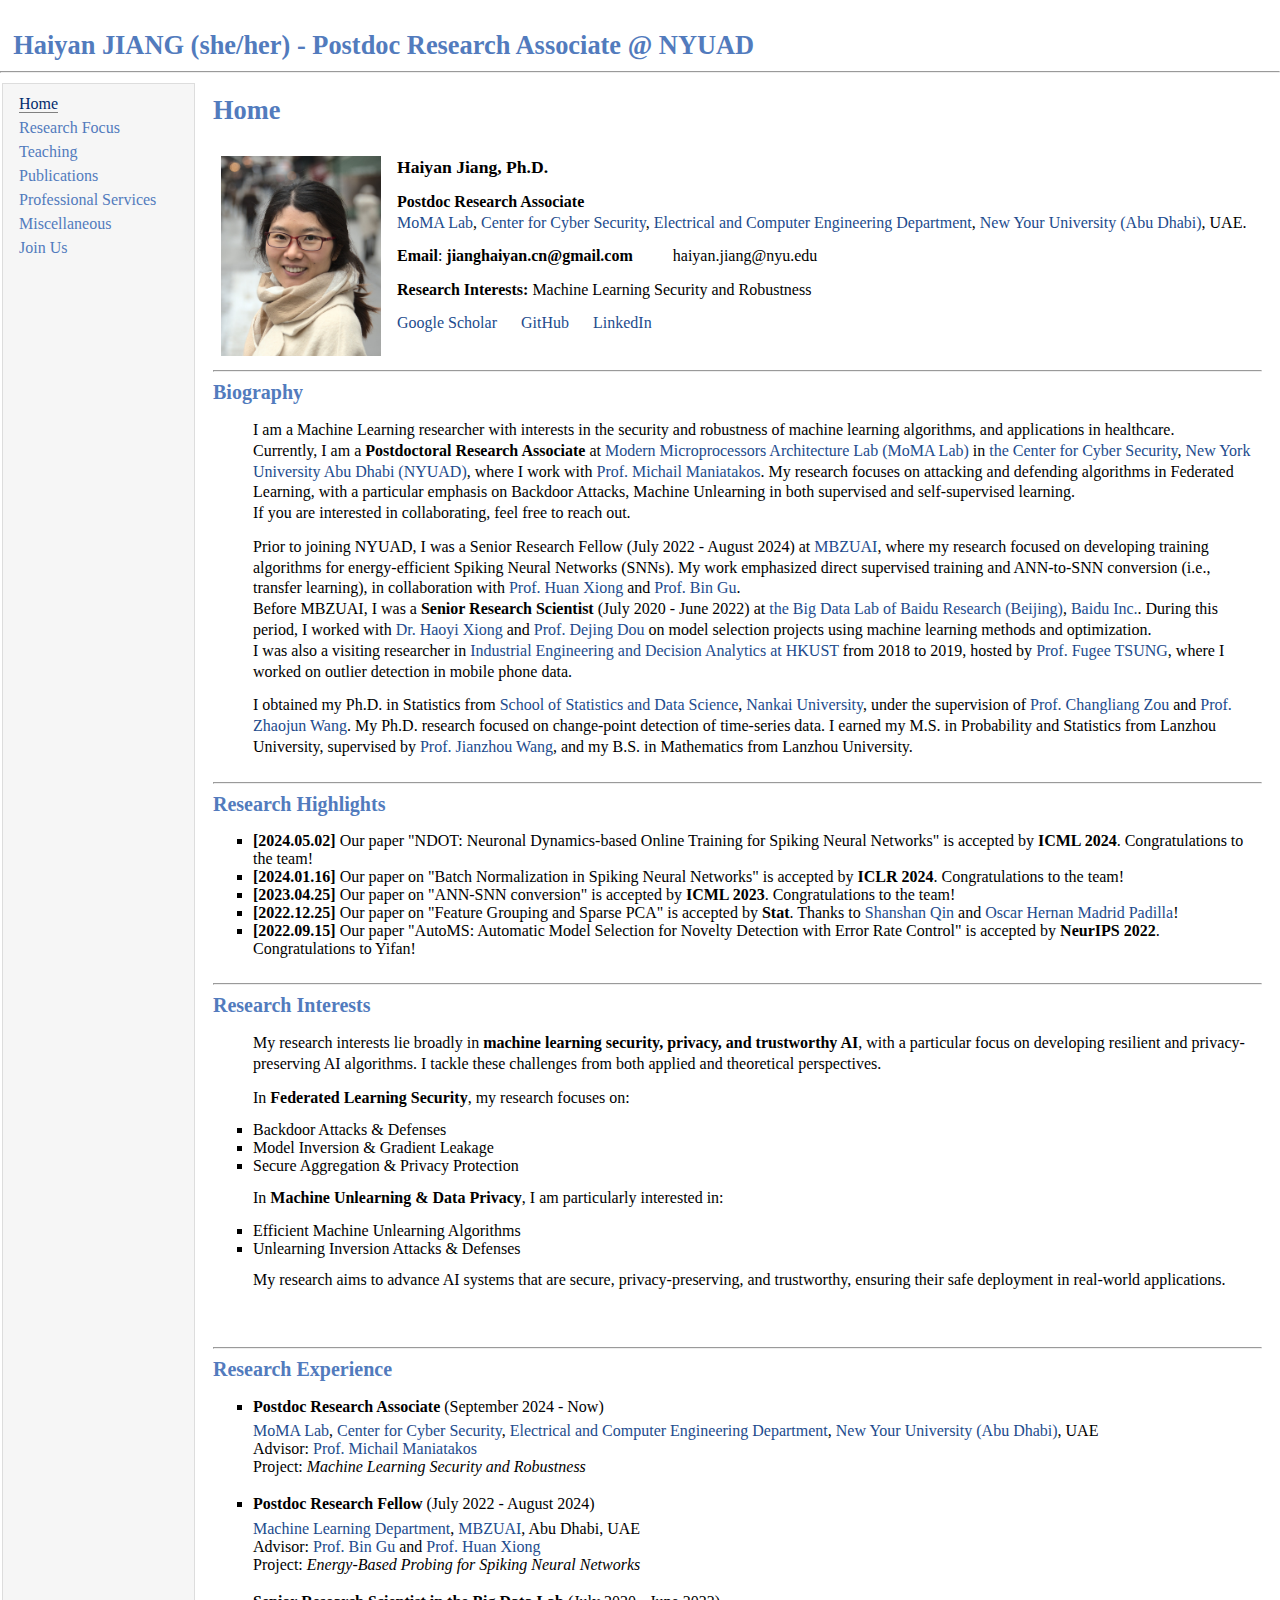
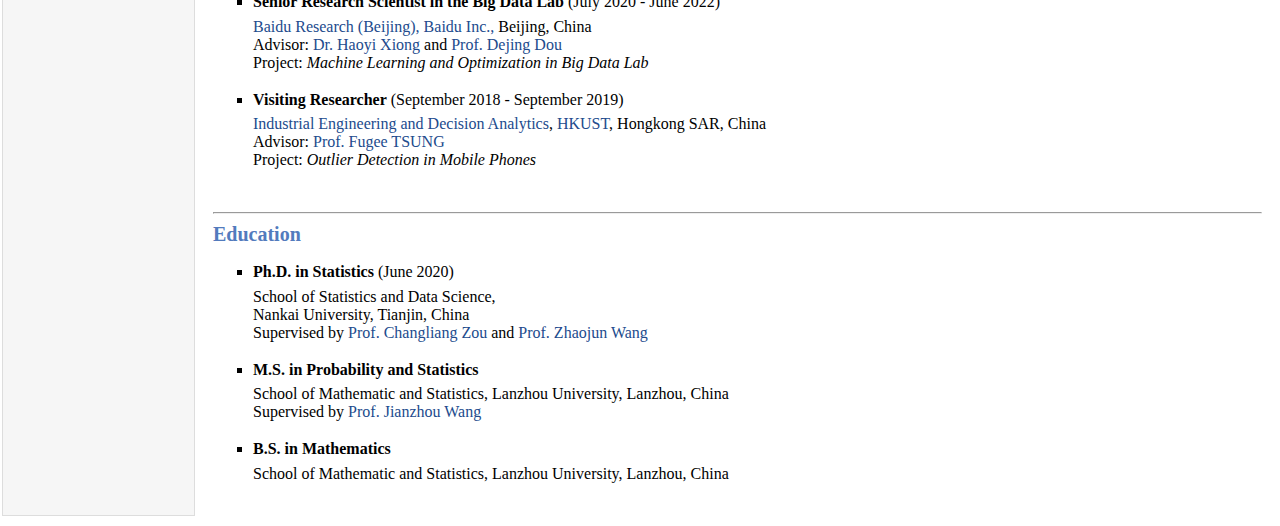
<file: index.html>
<html>

<head>
    <meta http-equiv="Content-Type" content="text/html;charset=utf-8">
    <link rel="stylesheet" type="text/css" href="style.css">
<!--     <link href="./jiang_files/style.css" rel="stylesheet" type="text/css"> -->
    <title>Haiyan JIANG (she/her) - Research Associate @ NYUAD </title>
</head>


<body>
<table summary="Table for page layout." id="tlayout">
<tr valign="top">
<h1 style="padding-left: 0.5em">Haiyan JIANG (she/her) - Postdoc Research Associate @ NYUAD </h1><hr>
<td id="layout-menu">
    <div class="menu-item"><a href="index.html" class="current">Home</a></div>
    <div class="menu-item"><a href="focus.html">Research Focus</a></div>
<!--     <div class="menu-item"><a href="group.html">Research Group</a></div> -->
    <div class="menu-item"><a href="teaching.html">Teaching</a></div>
    <div class="menu-item"><a href="publication.html">Publications</a></div>
    <div class="menu-item"><a href="service.html">Professional Services</a></div>
    <div class="menu-item"><a href="miscellaneous.html">Miscellaneous</a></div>
    <div class="menu-item"><a href="join.html">Join Us</a></div>
</td>


<td id="layout-content">

    <h1 style="margin-top: 0em">Home</h1><br>

    <table class="imgtable"><tr valign="top">
        <td><img src="./jiang_files/profile_crop.jpg" alt="Haiyan Jiang" height="200" width="160" /></td>
	    
        <td align="left">
            <p><span style="font-size: 110%"><b>Haiyan Jiang, Ph.D.</b></span></p>
	    <p>
                <strong>Postdoc Research Associate</strong><br>
		<a href="https://wp.nyu.edu/momalab/lab-members/" target="_blank">MoMA Lab</a>, 
		<a href="https://sites.nyuad.nyu.edu/ccs-ad/" target="_blank">Center for Cyber Security</a>,
		<a href="https://nyuad.nyu.edu/en/academics/divisions/engineering.html" target="_blank">Electrical and Computer Engineering Department</a>, 
		<a href="https://nyuad.nyu.edu/en/" target="_blank">New Your University (Abu Dhabi)</a>, UAE.<br>
	    </p>   
	
	    <p>
		<strong>Email</strong>: 
		    <span class="unselectable">
			<b>jianghaiyan.cn@gmail.com</b>
			&nbsp;&nbsp;&nbsp;&nbsp;&nbsp;&nbsp;&nbsp;&nbsp; 
			haiyan.jiang@nyu.edu</span><br>
	    </p>
	    <p><strong>Research Interests:</strong> Machine Learning Security and Robustness</p>
		
<!--             <p>
                <strong>Postdoc Research Fellow</strong> @
		<a href="https://mbzuai.ac.ae/research/department/machine-learning-department/">Machine Learning Department</a>, <br>
                <a href="https://mbzuai.ac.ae/">Mohamed bin Zayed University of Artificial Intelligence (MBZUAI)</a>, Abu Dhabi, UAE.<br>
		<strong>Email</strong>: 
		    <span class="unselectable">
			<b>jianghaiyan.cn@gmail.com</b>
			&nbsp;&nbsp;&nbsp;&nbsp;
			haiyan.jiang@mbzuai.ac.ae</span><br>
	    	<strong>Research Interests:</strong> Deep Learning and Statistics
            </p> -->

	    <p class="information"> 
		<a href="https://scholar.google.com/citations?user=vpHnhJsAAAAJ&hl=en">Google Scholar</a> 
		&nbsp;&nbsp;&nbsp;&nbsp;
		<a href="https://github.com/HaiyanJiang">GitHub</a>
		&nbsp;&nbsp;&nbsp;&nbsp;
		<a href="https://www.linkedin.com/in/haiyan-jiang-06344735/">LinkedIn</a>
	    </p>

        </td>
    </tr></table>

    
<div>
<h2><hr><a name="biography"></a>Biography</h2>

<ul>
    <p>
<!-- 	I am a Machine Learning researcher with research interests in statistical machine learning methods, and applications to healthcare and robotics.  -->
	I am a Machine Learning researcher with interests in the security and robustness of machine learning algorithms, and applications in healthcare. <br>
	    
        Currently, I am a <b>Postdoctoral Research Associate</b>
	at <a href="https://wp.nyu.edu/momalab/lab-members/" target="_blank">Modern Microprocessors Architecture Lab (MoMA Lab)</a>
	in <a href="https://sites.nyuad.nyu.edu/ccs-ad/">the Center for Cyber Security</a>, 
	<a href="https://sites.nyuad.nyu.edu/ccs-ad/?page_id=97">New York University Abu Dhabi (NYUAD)</a>,
        where I work with <a href="https://scholar.google.com/citations?user=aqQ_eLYAAAAJ&hl=en">Prof. Michail Maniatakos</a>.
	My research focuses on attacking and defending algorithms in Federated Learning, 
	with a particular emphasis on Backdoor Attacks, Machine Unlearning in both supervised and self-supervised learning. <br>    

	If you are interested in collaborating, feel free to reach out. </p>

	
<!-- 	I am currently a <b>Postdoctoral Research Associate</b> in <a href="https://mbzuai.ac.ae/research/department/machine-learning-department/">Machine Learning Department</a> @ <a href="https://mbzuai.ac.ae/">MBZUAI</a>,
        working with <a href="https://scholar.google.com/citations?user=Vo8OgCgAAAAJ&hl=en">Prof. Bin Gu</a> 
        and <a href="https://scholar.google.com/citations?user=l4hm14MAAAAJ&hl=en">Prof. Huan Xiong</a>, 
        with a focus on designing and developing energy-efficient AI and online computing, 
	especially on <b>Spiking Neural Networks (SNNs)</b>, a possible alternative to ANN models. -->



<p>Prior to joining NYUAD, I was a Senior Research Fellow (July 2022 - August 2024) at <a href="https://mbzuai.ac.ae/">MBZUAI</a>, 
	where my research focused on developing training algorithms for energy-efficient Spiking Neural Networks (SNNs). 
	My work emphasized direct supervised training and ANN-to-SNN conversion (i.e., transfer learning), 
	in collaboration with <a href="https://scholar.google.com/citations?user=l4hm14MAAAAJ&hl=en">Prof. Huan Xiong</a>
	and <a href="https://scholar.google.com/citations?user=Vo8OgCgAAAAJ&hl=en">Prof. Bin Gu</a>.  <br>

Before MBZUAI, I was a <b>Senior Research Scientist</b> (July 2020 - June 2022) 
        at <a href="http://research.baidu.com/">the Big Data Lab of Baidu Research (Beijing)</a>, <a href="http://research.baidu.com/">Baidu Inc.</a>. 
        During this period, I worked with 
        <a href="https://sites.google.com/site/haoyixiongshomepage">Dr. Haoyi Xiong</a> 
        and <a href="https://ix.cs.uoregon.edu/~dou/">Prof. Dejing Dou</a> 
        on model selection projects using machine learning methods and optimization. <br>


I was also a visiting researcher in <a href="https://ieda.ust.hk/eng/index.php">Industrial Engineering and Decision Analytics at HKUST</a> from 2018 to 2019, 
        hosted by <a href="https://ieda.ust.hk/eng/faculty-staff.php?catid=5&sid=15&id=1">Prof. Fugee TSUNG</a>, 
	where I worked on outlier detection in mobile phone data.</p>


<p>I obtained my Ph.D. in Statistics from <a href="http://en.stat.nankai.edu.cn/">School of Statistics and Data Science</a>,
        <a href="https://en.nankai.edu.cn/">Nankai University</a>, 
        under the supervision of <a href="https://scholar.google.com/citations?user=LPwSdmwAAAAJ&hl=en">Prof. Changliang Zou</a>
        and <a href="http://web.stat.nankai.edu.cn/zjwang/content-english.html">Prof. Zhaojun Wang</a>. 
	My Ph.D. research focused on change-point detection of time-series data. 
      I earned my M.S. in Probability and Statistics from Lanzhou University, 
        supervised by <a href="https://www.must.edu.mo/images/FIE/CV/jzwang.pdf">Prof. Jianzhou Wang</a>, 
        and  my B.S. in Mathematics from Lanzhou University. </p>


</ul>
</div>

<div>
<h2><hr><a name="News"></a>Research Highlights</h2>

<ul>

<li><strong>[2024.05.02]</strong>
Our paper "NDOT: Neuronal Dynamics-based Online Training for Spiking Neural Networks" is accepted by <strong>ICML 2024</strong>. Congratulations to the team! </li>

<li><strong>[2024.01.16]</strong>
Our paper on "Batch Normalization in Spiking Neural Networks" is accepted by <strong>ICLR 2024</strong>. Congratulations to the team! </li>
	
<li><strong>[2023.04.25]</strong> 
Our paper on "ANN-SNN conversion" is accepted by <strong>ICML 2023</strong>. Congratulations to the team! </li>

<li><strong>[2022.12.25]</strong> 
Our paper on "Feature Grouping and Sparse PCA" is accepted by <strong>Stat</strong>. 
Thanks to
<a href="https://www.researchgate.net/profile/Qin-Shanshan-2">Shanshan Qin</a> and 
<a href="https://hernanmp.github.io/">Oscar Hernan Madrid Padilla</a>!
</li>

<li> <strong>[2022.09.15]</strong>
Our paper "AutoMS: Automatic Model Selection for Novelty Detection with Error Rate Control" is accepted by <strong>NeurIPS 2022</strong>. Congratulations to Yifan! </li>

</ul>
</div>

<div>
<h2><hr><a name="research"></a>Research Interests</h2>
<ul>

<!-- #### old version
<p> My research interests lie broadly in <b>statistics</b>, <b>machine learning</b>, <b>optimization</b>, and <b>robust-trustworthy AI</b>; 
and I like to think about problems from different angles: applied, computational, theoretical.</p>

<p> More specifically, my interests in Statistics include 
	<li>high-dimensional statistics</li>
	<li>convex optimization and numerical methods</li>
	<li>change-point detection in time series</li>
</p>
<p> My main interests in Deep Learning focus on energy-efficient and trustworthy AI, including 
	<li>energy-efficient algorithms: such as Spiking Neural Networks (SNNs) and their training algorithms </li> 
	<li>robust and adversarial learning </li> 
	<li>reinforcement learning </li>
	<li>transfer learning </li>
</p> -->

<p>My research interests lie broadly in <b>machine learning security, privacy, and trustworthy AI</b>, 
	with a particular focus on developing resilient and privacy-preserving AI algorithms. 
	I tackle these challenges from both applied and theoretical perspectives.</p>

<p>In <b>Federated Learning Security</b>, my research focuses on:
	<li>Backdoor Attacks & Defenses</li>
	<li>Model Inversion & Gradient Leakage</li>
	<li>Secure Aggregation & Privacy Protection</li>
</p>


<p>In <b>Machine Unlearning & Data Privacy</b>, I am particularly interested in:
	<li>Efficient Machine Unlearning Algorithms</li> 
	<li>Unlearning Inversion Attacks & Defenses</li> 
</p>

<p>My research aims to advance AI systems that are secure, privacy-preserving, and trustworthy, ensuring their safe deployment in real-world applications.</p><br>

</ul>
</div>

	
<div>
    <h2><hr><a name="researchExp"></a>Research Experience</h2>
        <ul>

	    <li><p><b>Postdoc Research Associate</b> (September 2024 - Now)</p></li>
		<a href="https://wp.nyu.edu/momalab/lab-members/" target="_blank">MoMA Lab</a>, 
		<a href="https://sites.nyuad.nyu.edu/ccs-ad/" target="_blank">Center for Cyber Security</a>,
		<a href="https://nyuad.nyu.edu/en/academics/divisions/engineering.html" target="_blank">Electrical and Computer Engineering Department</a>, 
		<a href="https://nyuad.nyu.edu/en/" target="_blank">New Your University (Abu Dhabi)</a>, UAE<br>
		Advisor: <a href="https://nyuad.nyu.edu/en/academics/divisions/engineering/faculty/michail-maniatakos.html" target="_blank">Prof. Michail Maniatakos</a> <br>
		Project: <i>Machine Learning Security and Robustness</i><br><br>
	
	    <li><p><b>Postdoc Research Fellow</b> (July 2022 - August 2024)</p></li>
		<a href="https://mbzuai.ac.ae/research/department/machine-learning-department/" target="_blank">Machine Learning Department</a>, 
		<a href="https://mbzuai.ac.ae/" target="_blank">MBZUAI</a>, Abu Dhabi, UAE<br>
		Advisor: <a href="https://jsgubin.github.io/" target="_blank">Prof. Bin Gu</a> 
		and <a href="https://mbzuai.ac.ae/study/faculty/huan-xiong/" target="_blank">Prof. Huan Xiong</a> <br>
		Project: <i>Energy-Based Probing for Spiking Neural Networks</i><br><br>

            <li><p><b>Senior Research Scientist in the Big Data Lab</b> (July 2020 - June 2022)</p></li>
		<a href="http://research.baidu.com/">Baidu Research (Beijing), Baidu Inc.,</a> Beijing, China<br>
		Advisor: <a href="https://sites.google.com/site/haoyixiongshomepage" target="_blank">Dr. Haoyi Xiong</a> 
		    and <a href="https://ix.cs.uoregon.edu/~dou/" target="_blank">Prof. Dejing Dou</a> <br>
		Project: <i>Machine Learning and Optimization in Big Data Lab</i><br><br>
	

            <li><p><b>Visiting Researcher</b> (September 2018 - September 2019)</p></li>
		<a href="https://ieda.ust.hk/eng/index.php" target="_blank">Industrial Engineering and Decision Analytics</a>, 
		<a href="https://hkust.edu.hk/" target="_blank">HKUST</a>, Hongkong SAR, China<br>	
		Advisor: <a href="https://ieda.ust.hk/eng/faculty-staff.php?catid=5&sid=15&id=1" target="_blank">Prof. Fugee TSUNG</a><br>
		Project: <i>Outlier Detection in Mobile Phones</i><br><br>

        </ul>
</div>

	
<div>
    <h2><hr><a name="Education"></a>Education</h2>
        <ul>
            <li><p><b>Ph.D. in Statistics </b> (June 2020)</p></li>
		School of Statistics and Data Science, <br>
		Nankai University, Tianjin, China<br>
		Supervised by 
		<a href="https://scholar.google.com/citations?user=LPwSdmwAAAAJ&hl=en">Prof. Changliang Zou</a>
		and <a href="http://web.stat.nankai.edu.cn/zjwang/content-english.html">Prof. Zhaojun Wang</a><br><br>
		
            <li><p><b>M.S. in Probability and Statistics</b></p></li>
		School of Mathematic and Statistics, Lanzhou University, Lanzhou, China<br>
		Supervised by <a href="https://www.must.edu.mo/images/FIE/CV/jzwang.pdf">Prof. Jianzhou Wang</a><br><br>
	
	    <li><p><b>B.S. in Mathematics</b></p></li>
		School of Mathematic and Statistics, Lanzhou University, Lanzhou, China<br><br>

        </ul>
</div>


</td>
</tr>
</table>
</body>
</html>
</file>
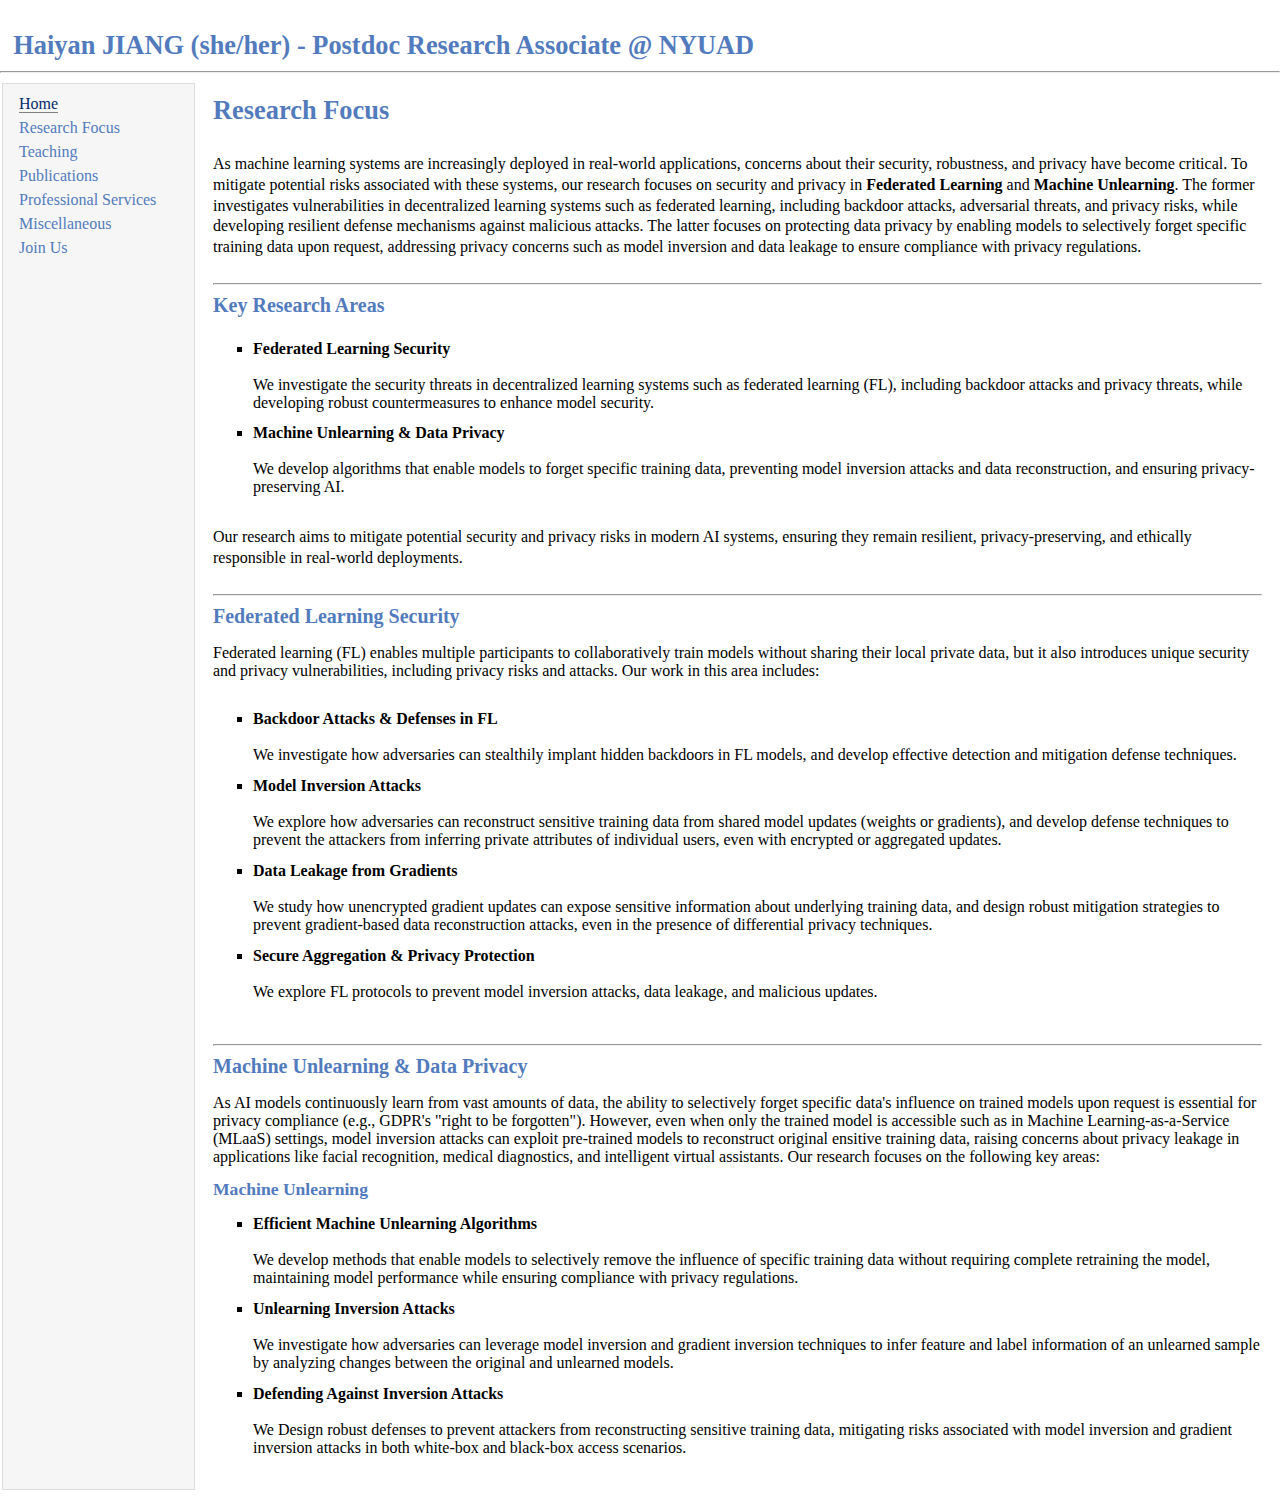
<file: focus.html>
<html>


<head>
    <meta http-equiv="Content-Type" content="text/html;charset=utf-8">
    <link rel="stylesheet" type="text/css" href="style.css">
    <title>Haiyan JIANG (she/her) - Research Associate @ NYUAD</title>
</head>


<body>
<table summary="Table for page layout." id="tlayout">
<tr valign="top">
<h1 style="padding-left: 0.5em">Haiyan JIANG (she/her) - Postdoc Research Associate @ NYUAD</h1><hr>
<td id="layout-menu">
    <div class="menu-item"><a href="index.html" class="current">Home</a></div>
    <div class="menu-item"><a href="focus.html">Research Focus</a></div>
<!--     <div class="menu-item"><a href="group.html">Research Group</a></div> -->
    <div class="menu-item"><a href="teaching.html">Teaching</a></div>
    <div class="menu-item"><a href="publication.html">Publications</a></div>
    <div class="menu-item"><a href="service.html">Professional Services</a></div>
    <div class="menu-item"><a href="miscellaneous.html">Miscellaneous</a></div>
    <div class="menu-item"><a href="join.html">Join Us</a></div>
</td>


	
<td id="layout-content">
    <h1 style="margin-top: 0em">Research Focus</h1><br>
	
	<p>
		As machine learning systems are increasingly deployed in real-world applications, 
		concerns about their security, robustness, and privacy have become critical. 
		To mitigate potential risks associated with these systems, our research focuses on security and privacy in 
		<strong>Federated Learning</strong> and 
		<strong>Machine Unlearning</strong>.
		
		The former investigates vulnerabilities in decentralized learning systems such as federated learning, 
		including backdoor attacks, adversarial threats, and privacy risks, while developing resilient defense mechanisms against malicious attacks.
		The latter focuses on protecting data privacy by enabling models to selectively forget specific training data upon request, 
		addressing privacy concerns such as model inversion and data leakage to ensure compliance with privacy regulations.<br>
	</p>

    <div>
	<h2><hr><a name="testing"></a>Key Research Areas</h2>
	<ul>
		<p><li><strong>Federated Learning Security</strong></li><br>	
			We investigate the security threats in decentralized learning systems such as federated learning (FL), 
			including backdoor attacks and privacy threats, while developing robust countermeasures to enhance model security.
		</p>

		<p><li><strong>Machine Unlearning & Data Privacy</strong></li><br>
			We develop algorithms that enable models to forget specific training data,
			preventing model inversion attacks and data reconstruction, and ensuring privacy-preserving AI. 
		</p>

	</ul></br>

	<p>
		Our research aims to mitigate potential security and privacy risks in modern AI systems, 
		ensuring they remain resilient, privacy-preserving, and ethically responsible in real-world deployments.
	</p>

	</div>

	
    <div>
        <h2><hr><a name="testing"></a>Federated Learning Security</h2>

	    Federated learning (FL) enables multiple participants to collaboratively train models without sharing their local private data, 
	    but it also introduces unique security and privacy vulnerabilities, including privacy risks and attacks. Our work in this area includes:
	    
    	</br></br>
        <ul>
	<p><li><strong>Backdoor Attacks & Defenses in FL</strong></li><br>
		We investigate how adversaries can stealthily implant hidden backdoors in FL models, 
		and develop effective detection and mitigation defense techniques.
	</p>
	
        <p><li><strong>Model Inversion Attacks</strong></li><br>
		We explore how adversaries can reconstruct sensitive training data from shared model updates (weights or gradients), 
		and develop defense techniques to prevent the attackers from inferring private attributes of individual users, 
		even with encrypted or aggregated updates. 
	</p>
		
        <p><li><strong>Data Leakage from Gradients</strong></li><br>
		We study how unencrypted gradient updates can expose sensitive information about underlying training data, 
		and design robust mitigation strategies to prevent gradient-based data reconstruction attacks, 
		even in the presence of differential privacy techniques.
	</p>
		
	<p><li><strong>Secure Aggregation & Privacy Protection</strong></li><br>
		We explore FL protocols to prevent model inversion attacks, data leakage, and malicious updates.	
	</p>
	
        </ul></br>
    </div>

    <div>
        <h2><hr><a name="tml"></a>Machine Unlearning & Data Privacy</h2>
	    
	    As AI models continuously learn from vast amounts of data, 
	    the ability to selectively forget specific data's influence on trained models upon request 
	    is essential for privacy compliance (e.g., GDPR's "right to be forgotten"). 
	    However, even when only the trained model is accessible such as in Machine Learning-as-a-Service (MLaaS) settings, 
	    model inversion attacks can exploit pre-trained models to reconstruct original ensitive training data, 
	    raising concerns about privacy leakage in applications like facial recognition, medical diagnostics, and intelligent virtual assistants.
	    
	    Our research focuses on the following key areas: 
	    

	<h3>Machine Unlearning</h3>
	    <ul>
	        <p><li><strong>Efficient Machine Unlearning Algorithms</strong></li><br>
			We develop methods that enable models to selectively remove the influence of specific training data 
			without requiring complete retraining the model, 
			maintaining model performance while ensuring compliance with privacy regulations.
		</p>

		<p><li><strong>Unlearning Inversion Attacks</strong></li><br>
			We investigate how adversaries can leverage model inversion and gradient inversion techniques 
			to infer feature and label information of an unlearned sample by analyzing changes between the original and unlearned models.
		</p>

		<p><li><strong>Defending Against Inversion Attacks</strong></li><br>
			We Design robust defenses to prevent attackers from reconstructing sensitive training data, 
			mitigating risks associated with model inversion and gradient inversion attacks 
			in both white-box and black-box access scenarios.
		</p>
		    
	    </ul></br>

    </div>

</td>
</tr>
</table>
</body>
</html>
</file>
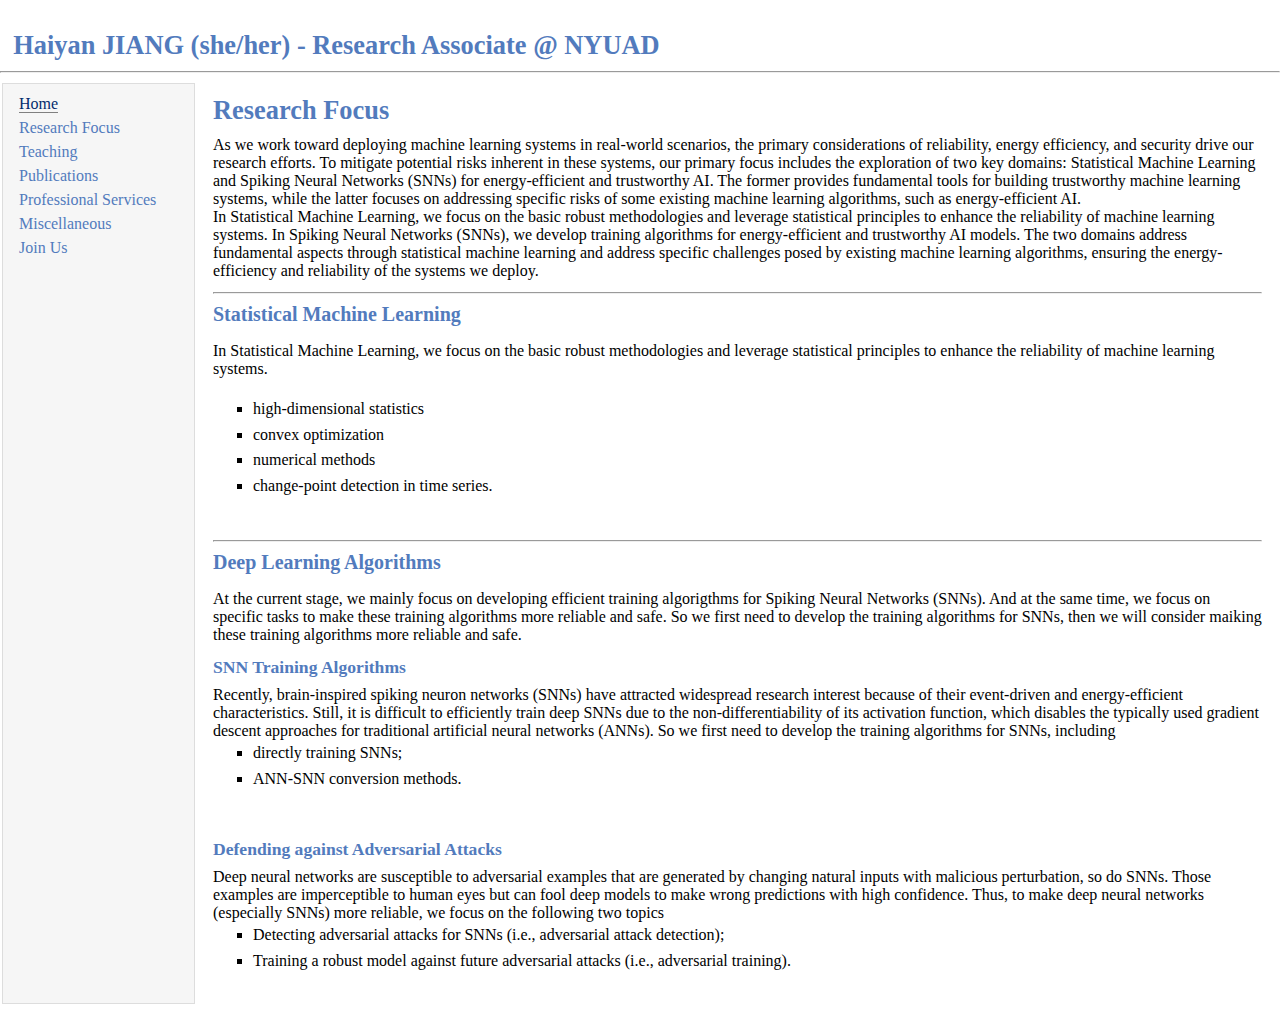
<file: focus_snn.html>
<html>


<head>
    <meta http-equiv="Content-Type" content="text/html;charset=utf-8">
    <link rel="stylesheet" type="text/css" href="style.css">
    <title>Haiyan JIANG (she/her) - Research Associate @ NYUAD</title>
</head>


<body>
<table summary="Table for page layout." id="tlayout">
<tr valign="top">
<h1 style="padding-left: 0.5em">Haiyan JIANG (she/her) - Research Associate @ NYUAD</h1><hr>
<td id="layout-menu">
    <div class="menu-item"><a href="index.html" class="current">Home</a></div>
    <div class="menu-item"><a href="focus.html">Research Focus</a></div>
<!--     <div class="menu-item"><a href="group.html">Research Group</a></div> -->
    <div class="menu-item"><a href="teaching.html">Teaching</a></div>
    <div class="menu-item"><a href="publication.html">Publications</a></div>
    <div class="menu-item"><a href="service.html">Professional Services</a></div>
    <div class="menu-item"><a href="miscellaneous.html">Miscellaneous</a></div>
    <div class="menu-item"><a href="join.html">Join Us</a></div>
</td>


	
<td id="layout-content">

    <h1 style="margin-top: 0em">Research Focus</h1>
	As we work toward deploying machine learning systems in real-world scenarios, 
	the primary considerations of reliability, energy efficiency, and security drive our research efforts. 
	To mitigate potential risks inherent in these systems, our primary focus includes the exploration of two key domains: 
	Statistical Machine Learning and Spiking Neural Networks (SNNs) for energy-efficient and trustworthy AI. 
	
	The former provides fundamental tools for building trustworthy machine learning systems, 
	while the latter focuses on addressing specific risks of some existing machine learning algorithms, such as energy-efficient AI.<br>

	In Statistical Machine Learning, we focus on the basic robust methodologies 
	and leverage statistical principles to enhance the reliability of machine learning systems. 
	In Spiking Neural Networks (SNNs), we develop training algorithms for energy-efficient and trustworthy AI models. 
	
	The two domains address fundamental aspects through statistical machine learning 
	and address specific challenges posed by existing machine learning algorithms, 
	ensuring the energy-efficiency and reliability of the systems we deploy.

    <div>
        <h2><hr><a name="testing"></a>Statistical Machine Learning</h2>
        In Statistical Machine Learning, we focus on the basic robust methodologies 
	    and leverage statistical principles to enhance the reliability of machine learning systems. 
    	</br></br>
        <ul>
	<li><p>high-dimensional statistics</p></li>
        <li><p>convex optimization</p></li>
        <li><p>numerical methods</p></li>
	<li><p>change-point detection in time series.</p></li>
        </ul></br>
    </div>

    <div>
        <h2><hr><a name="tml"></a>Deep Learning Algorithms</h2>
	
        At the current stage, we mainly focus on developing efficient training algorigthms for Spiking Neural Networks (SNNs). 
	    And at the same time, we focus on specific tasks to make these training algorithms more reliable and safe.
	    So we first need to develop the training algorithms for SNNs, 
	    then we will consider maiking these training algorithms more reliable and safe.

	<h3>SNN Training Algorithms</h3>
	    Recently, brain-inspired spiking neuron networks (SNNs) have attracted widespread research interest 
	    because of their event-driven and energy-efficient characteristics. 
	    Still, it is difficult to efficiently train deep SNNs due to the non-differentiability of its activation function, 
	    which disables the typically used gradient descent approaches for traditional artificial neural networks (ANNs).
	    So we first need to develop the training algorithms for SNNs, including 
	    <ul>
	        <li><p>directly training SNNs; </p></li>
		<li><p> ANN-SNN conversion methods. </p></li>
	    </ul></br>
	    

        <h3>Defending against Adversarial Attacks</h3>
        
        Deep neural networks are susceptible to adversarial examples that are generated 
	    by changing natural inputs with malicious perturbation, so do SNNs. 
	    Those examples are imperceptible to human eyes but can fool deep models to make wrong predictions with high confidence. 
	    Thus, to make deep neural networks (especially SNNs) more reliable, we focus on the following two topics 
        <ul>
            <li><p>Detecting adversarial attacks for SNNs (i.e., adversarial attack detection); </p></li>
            <li><p>Training a robust model against future adversarial attacks (i.e., adversarial training).</p></li>
        </ul></br>

    </div>

</td>
</tr>
</table>
</body>
</html>
</file>
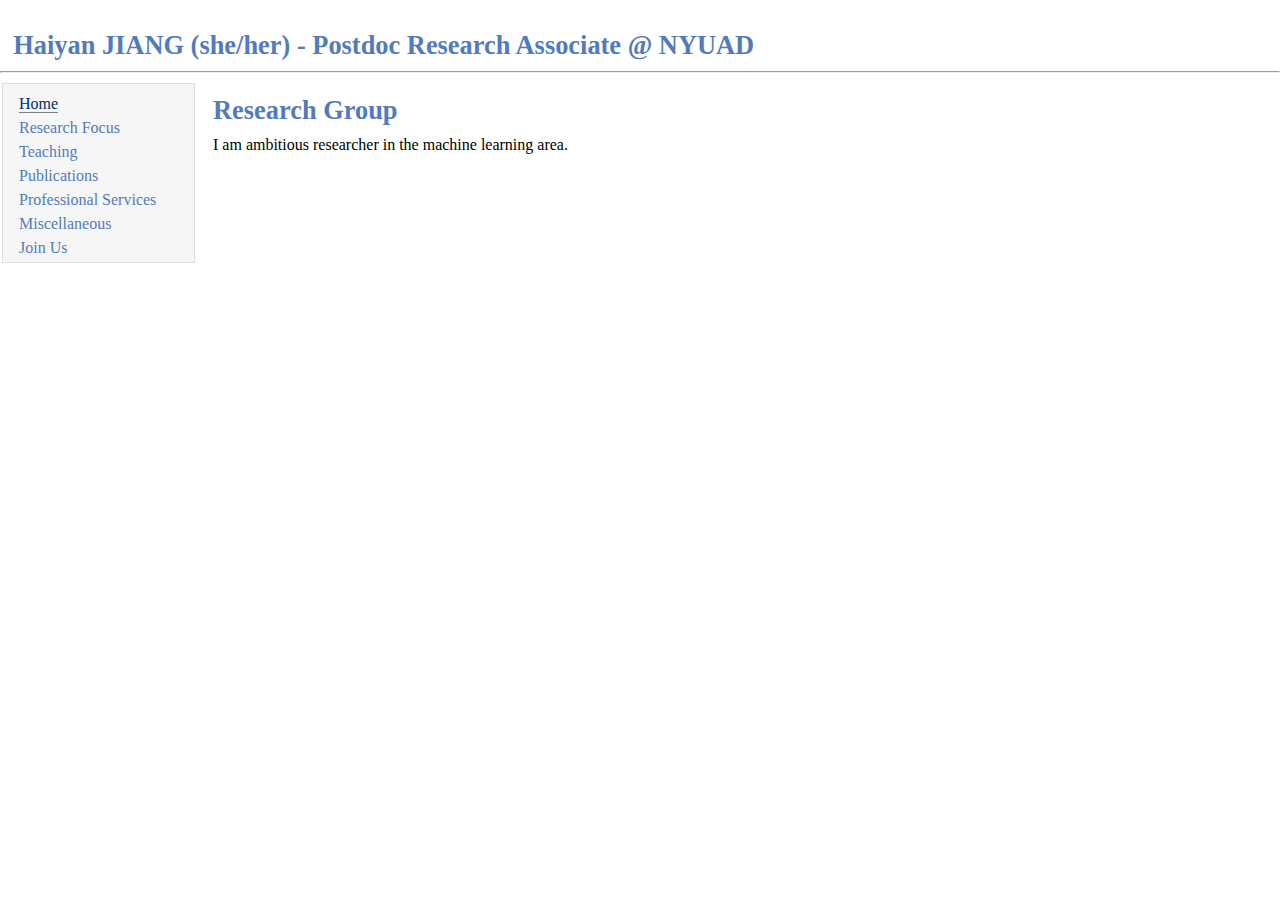
<file: group.html>
<html>

<head>
    <meta http-equiv="Content-Type" content="text/html;charset=utf-8">
    <link rel="stylesheet" type="text/css" href="style.css">
    <title>Haiyan JIANG (she/her) - Research Associate @ NYUAD </title>
</head>
	

<body>
<table summary="Table for page layout." id="tlayout">
<tr valign="top">
<h1 style="padding-left: 0.5em">Haiyan JIANG (she/her) - Postdoc Research Associate @ NYUAD</h1><hr>
<td id="layout-menu">
    <div class="menu-item"><a href="index.html" class="current">Home</a></div>
    <div class="menu-item"><a href="focus.html">Research Focus</a></div>
<!--     <div class="menu-item"><a href="group.html">Research Group</a></div> -->
    <div class="menu-item"><a href="teaching.html">Teaching</a></div>
    <div class="menu-item"><a href="publication.html">Publications</a></div>
    <div class="menu-item"><a href="service.html">Professional Services</a></div>
    <div class="menu-item"><a href="miscellaneous.html">Miscellaneous</a></div>
    <div class="menu-item"><a href="join.html">Join Us</a></div>
</td>

<td id="layout-content">

    <h1 style="margin-top: 0em">Research Group</h1>
	I am ambitious researcher in the machine learning area. 

</td>
</tr>
</table>
</body>
</html>
</file>
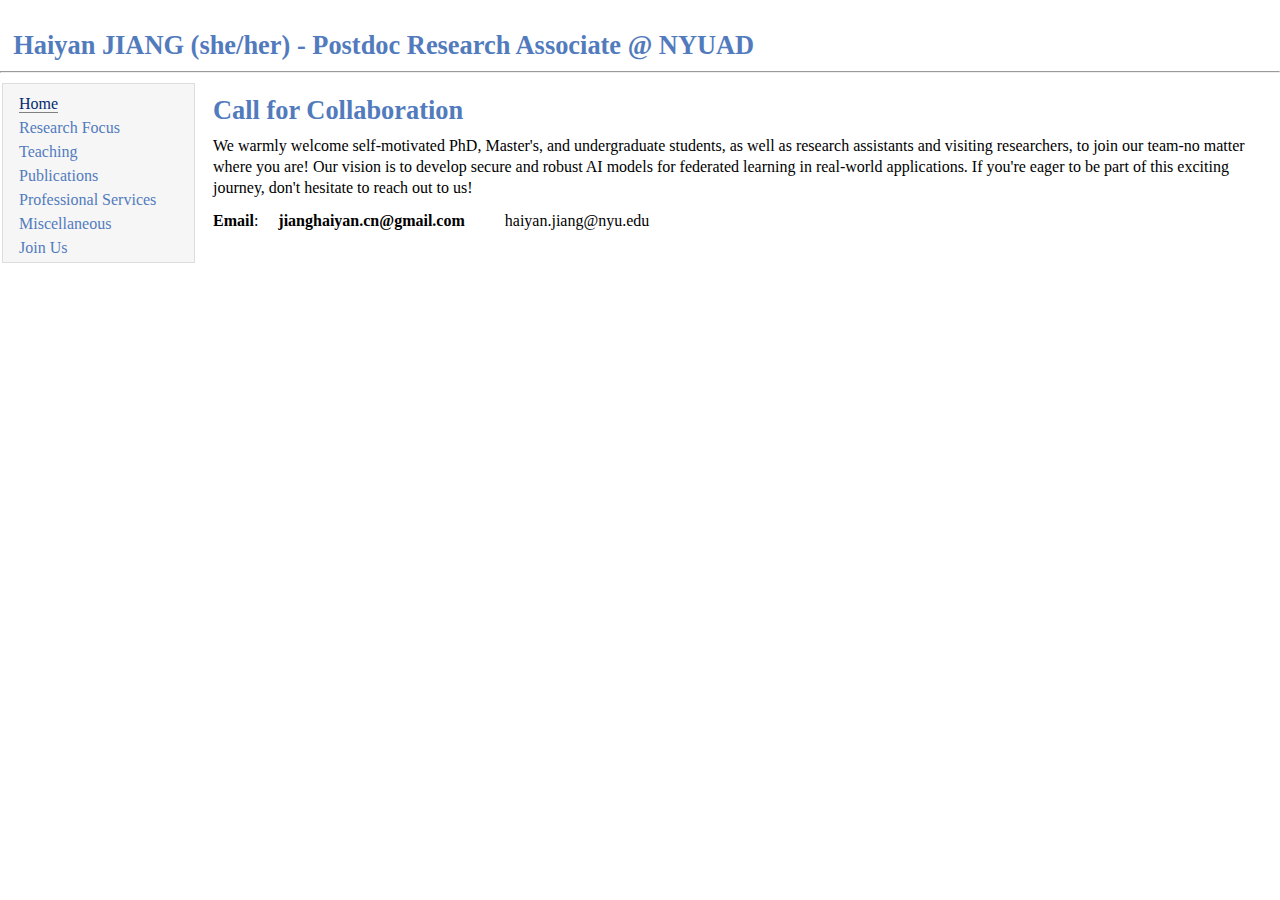
<file: join.html>
<html>


<head>
    <meta http-equiv="Content-Type" content="text/html;charset=utf-8">
    <link rel="stylesheet" type="text/css" href="style.css">
    <title>Haiyan JIANG (she/her) - Research Associate @ NYUAD</title>
</head>


<body>
<table summary="Table for page layout." id="tlayout">
<tr valign="top">
<h1 style="padding-left: 0.5em">Haiyan JIANG (she/her) - Postdoc Research Associate @ NYUAD</h1><hr>
<td id="layout-menu">
    <div class="menu-item"><a href="index.html" class="current">Home</a></div>
    <div class="menu-item"><a href="focus.html">Research Focus</a></div>
<!--     <div class="menu-item"><a href="group.html">Research Group</a></div> -->
    <div class="menu-item"><a href="teaching.html">Teaching</a></div>
    <div class="menu-item"><a href="publication.html">Publications</a></div>
    <div class="menu-item"><a href="service.html">Professional Services</a></div>
    <div class="menu-item"><a href="miscellaneous.html">Miscellaneous</a></div>
    <div class="menu-item"><a href="join.html">Join Us</a></div>
</td>


<td id="layout-content">

    <h1 style="margin-top: 0em">Call for Collaboration</h1>

	<p>
		We warmly welcome self-motivated PhD, Master's, and undergraduate students, as well as research assistants and visiting researchers, 
		to join our team-no matter where you are!
		
		Our vision is to develop secure and robust AI models for federated learning in real-world applications.
		If you're eager to be part of this exciting journey, don't hesitate to reach out to us! <br>
	</p>

	
	<p>
	<strong>Email</strong>:
		&nbsp;&nbsp;&nbsp; <span class="unselectable"><b>jianghaiyan.cn@gmail.com</b>
		&nbsp;&nbsp;&nbsp;&nbsp;&nbsp;&nbsp;&nbsp;&nbsp; 
		haiyan.jiang@nyu.edu</span><br>
	</p>

	
<!-- 	We welcome any self-motivated PhD, Master, Undergraduate Students, Research Assistants, and Visiting Researchers 
	to join our research wherever you are if you are interested. 
	Our vision is to develop securate and robust AI models, and at the same time
	make AI technology reliable and safe when deployed in our daily life. 
	If you want to participate in this exciting journey, please come to contact us! -->
	
<!-- 	Our vision is to develop energy-efficient AI models and at the same time
	make AI technology reliable and safe when deployed in our daily life. 
	If you want to participate in this exciting journey, please come to contact us! -->

</td>
</tr>
</table>
</body>
</html>
</file>
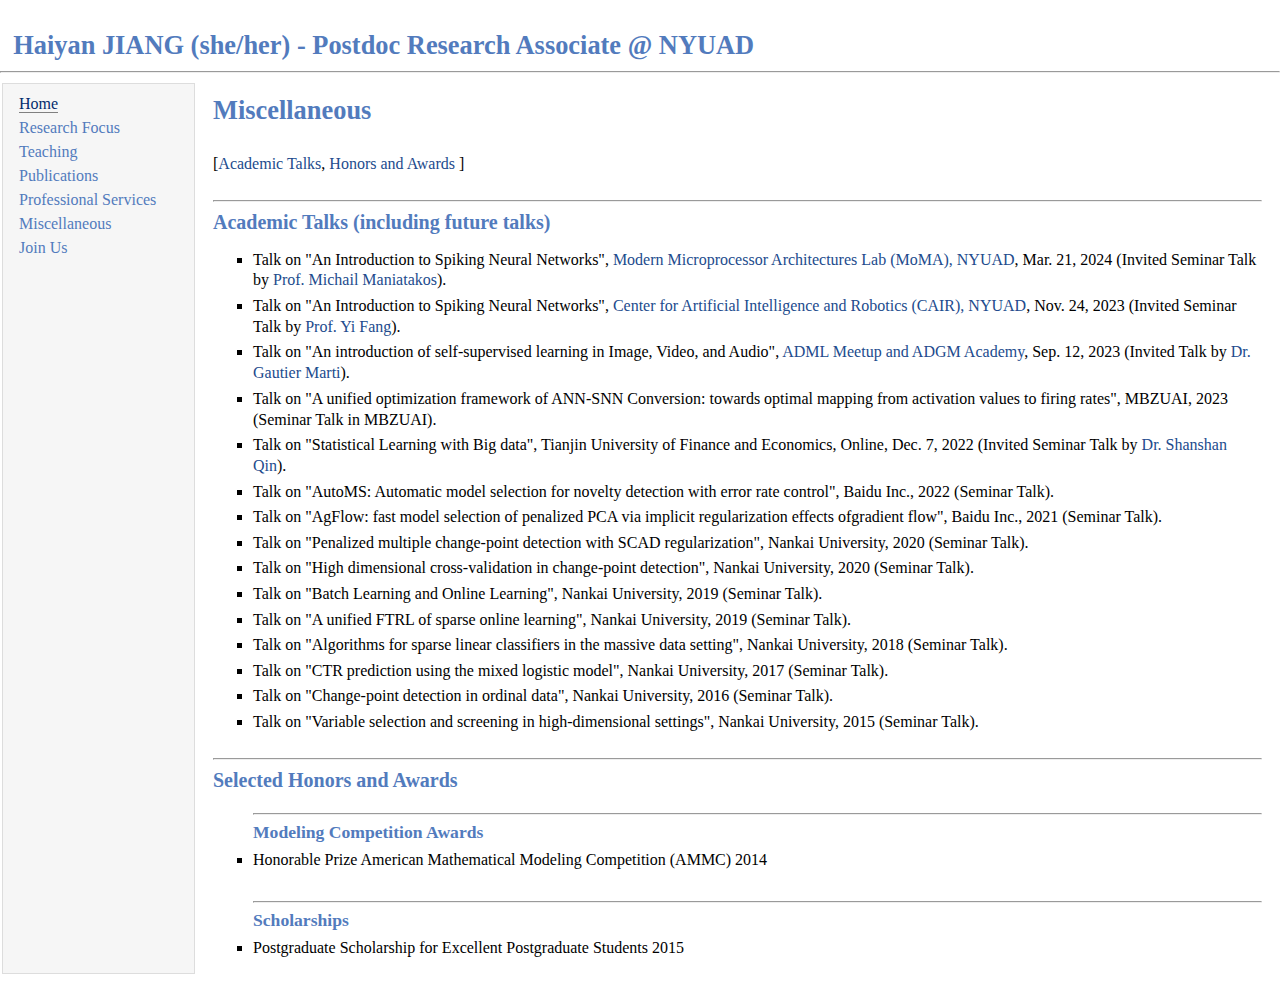
<file: miscellaneous.html>
<html>

<head>
    <meta http-equiv="Content-Type" content="text/html;charset=utf-8">
    <link rel="stylesheet" type="text/css" href="style.css">
    <title>Haiyan JIANG (she/her) - Research Associate @ NYUAD</title>
</head>


<body>
<table summary="Table for page layout." id="tlayout">
<tr valign="top">
<h1 style="padding-left: 0.5em">Haiyan JIANG (she/her) - Postdoc Research Associate @ NYUAD</h1><hr>
<td id="layout-menu">
    <div class="menu-item"><a href="index.html" class="current">Home</a></div>
    <div class="menu-item"><a href="focus.html">Research Focus</a></div>
<!--     <div class="menu-item"><a href="group.html">Research Group</a></div> -->
    <div class="menu-item"><a href="teaching.html">Teaching</a></div>
    <div class="menu-item"><a href="publication.html">Publications</a></div>
    <div class="menu-item"><a href="service.html">Professional Services</a></div>
    <div class="menu-item"><a href="miscellaneous.html">Miscellaneous</a></div>
    <div class="menu-item"><a href="join.html">Join Us</a></div>
</td>

<td id="layout-content">

    <h1 style="margin-top: 0em">Miscellaneous</h1><br>
	
    <p>[<a href="#talks">Academic Talks</a>,
        <a href="#awards">Honors and Awards</a> ]</p>

    <div>
        <h2><hr><a name="talks"></a>Academic Talks (including future talks)</h2>
        <ul>

<!-- - A unified optimization framework of ANN-SNN Conversion: towards optimal mapping from activation values to firing rates. 2023
- AutoMS: Automatic model selection for novelty detection with error rate control. 2022
- AgFlow: fast model selection of penalized PCA via implicit regularization effects of
gradient flow. 2021
- Penalized multiple change-point detection with SCAD regularization. 2020
- High dimensional cross-validation in change-point detection. 2020
- Batch Learning and Online Learning. 2019
- A unified FTRL of sparse online learning 2019
- Algorithms for sparse linear classifiers in the massive data setting. 2018
- CTR prediction using the mixed logistic model. 2017
- Change-point detection in ordinal data. 2016
- Variable selection and screening in high-dimensional settings. 2015
 -->
		

	<li><p>	
	Talk on "An Introduction to Spiking Neural Networks", 
	<a href="https://nyuad.nyu.edu/en/research/faculty-labs-and-projects/modern-microprocessor-architectures-lab.html">Modern Microprocessor Architectures Lab (MoMA), NYUAD</a>, 
		Mar. 21, 2024 (Invited Seminar Talk by <a href=https://scholar.google.com/citations?user=aqQ_eLYAAAAJ&hl=en">Prof. Michail Maniatakos</a>).
	</p></li>

	<li><p>	
	Talk on "An Introduction to Spiking Neural Networks", 
	<a href="https://nyuad.nyu.edu/en/research/faculty-labs-and-projects/center-for-artificial-intelligence-and-robotics.html">Center for Artificial Intelligence and Robotics (CAIR), NYUAD</a>, 
		Nov. 24, 2023 (Invited Seminar Talk by <a href=https://scholar.google.com/citations?user=j-cyhzwAAAAJ&hl=en">Prof. Yi Fang</a>).
	</p></li>
	
	<li><p>	
	Talk on "An introduction of self-supervised learning in Image, Video, and Audio", 
	<a href="https://www.adgmacademy.com/adgma-research-centre/abu-dhabi-machine-learning/">ADML Meetup and ADGM Academy</a>, 
		Sep. 12, 2023 (Invited Talk by <a href="https://www.linkedin.com/in/gautier-marti-344b565a/"> Dr. Gautier Marti</a>).
	</p></li>
		
	<li><p>
	Talk on "A unified optimization framework of ANN-SNN Conversion: towards optimal mapping from activation values to firing rates", 
		MBZUAI, 2023 (Seminar Talk in MBZUAI).
	</p></li>
	
	<li><p>
	Talk on "Statistical Learning with Big data", Tianjin University of Finance and Economics, Online, 
		Dec. 7, 2022 (Invited Seminar Talk by <a href="https://stat.tjufe.edu.cn/content.jsp?urltype=news.NewsContentUrl&wbtreeid=1076&wbnewsid=1451"> Dr. Shanshan Qin</a>).
	</p></li>
	
	<li><p>
	Talk on "AutoMS: Automatic model selection for novelty detection with error rate control", Baidu Inc., 2022 (Seminar Talk).
	</p></li>

	<li><p>
	Talk on "AgFlow: fast model selection of penalized PCA via implicit regularization effects ofgradient flow", Baidu Inc., 2021 (Seminar Talk).
	</p></li>

	<li><p>
	Talk on "Penalized multiple change-point detection with SCAD regularization", Nankai University, 2020 (Seminar Talk).
	</p></li>

	<li><p>
	Talk on "High dimensional cross-validation in change-point detection", Nankai University, 2020 (Seminar Talk).
	</p></li>

	<li><p>
	Talk on "Batch Learning and Online Learning", Nankai University, 2019 (Seminar Talk).
	</p></li>

	<li><p>
	Talk on "A unified FTRL of sparse online learning", Nankai University, 2019 (Seminar Talk).
	</p></li>

	<li><p>
	Talk on "Algorithms for sparse linear classifiers in the massive data setting", Nankai University, 2018 (Seminar Talk).
	</p></li>

	<li><p>
	Talk on "CTR prediction using the mixed logistic model", Nankai University, 2017 (Seminar Talk).
	</p></li>
	
	<li><p>
	Talk on "Change-point detection in ordinal data", Nankai University, 2016 (Seminar Talk).
	</p></li>

	<li><p>
	Talk on "Variable selection and screening in high-dimensional settings", Nankai University, 2015 (Seminar Talk).
	</p></li>
	

        </ul>
    </div>

    <div>
        <h2><hr><a name="awards"></a>Selected Honors and Awards</h2>
        <ul>
	<h3><hr><a name="awards"></a>Modeling Competition Awards</h3>
		<li><p>Honorable Prize American Mathematical Modeling Competition (AMMC) 2014</p></li>
<!-- 		<li><p>Third Prize Postgraduate Mathematical Contest in Modeling (GMCM) 2013</p></li>
		<li><p>First Prize Undergraduate Mathematical Contest in Modeling (MCM) 2013 (team leader)</p></li> -->
	
	<h3><hr><a name="awards"></a>Scholarships</h3>
		<li><p>Postgraduate Scholarship for Excellent Postgraduate Students 2015</p></li>
<!-- 		<li><p>Scholarship for Excellent Students of Lanzhou University 2013</p></li>
		<li><p>Scholarship for Excellent Graduate Students of Lanzhou University 2012</p></li>
		<li><p>Scholarship for Excellent Students of Lanzhou University 2010-2012</p></li>
		<li><p>National Scholarship for Excellent Students 2009-2010</p></li>	 -->
	
<!-- Modeling Competition Awards
- Honorable Prize American Mathematical Modeling Competition (AMMC) 2014
- Third Prize Postgraduate Mathematical Contest in Modeling (GMCM) 2013
- First Prize Undergraduate Mathematical Contest in Modeling (MCM) 2013
Student Awards
- Postgraduate Scholarship for Excellent Postgraduate Students 2015
- Scholarship for Excellent Students of Lanzhou University 2013
- Scholarship for Excellent Graduate Students of Lanzhou University 2012
- Scholarship for Excellent Students of Lanzhou University 2010-2012
- National Scholarship for Excellent Students 2009-2010 -->
	

	</ul>
    </div>


</td>
</tr>
</table>
</body>
</html>
</file>
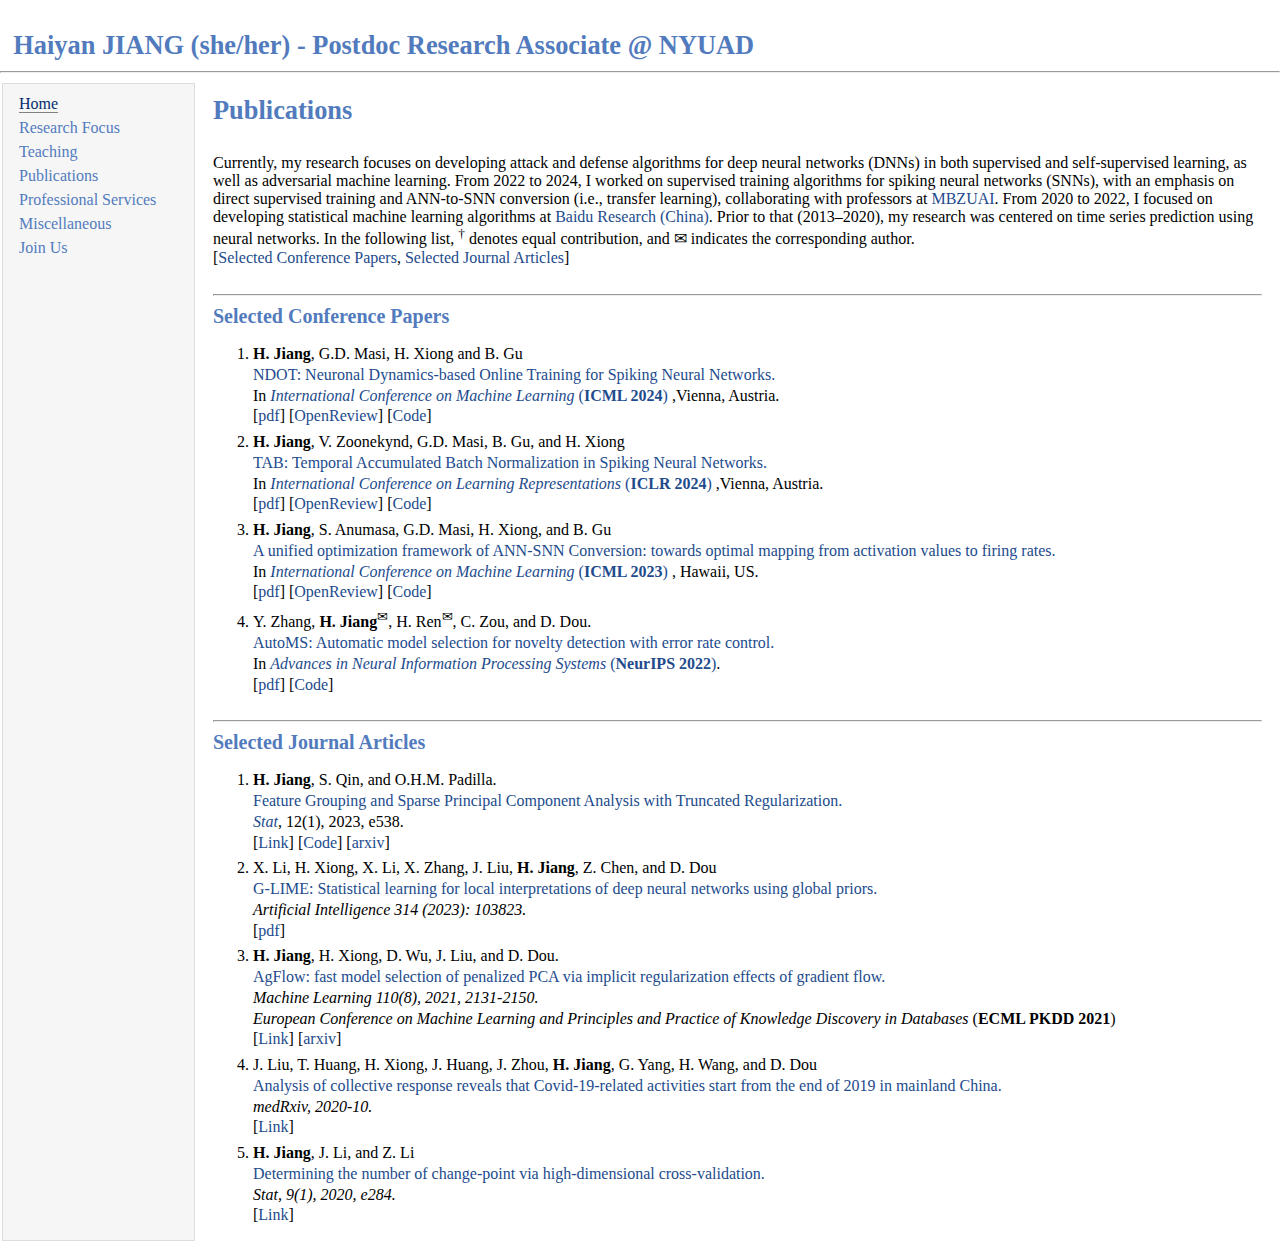
<file: publication.html>
<html>


<head>
    <meta http-equiv="Content-Type" content="text/html;charset=utf-8">
    <link rel="stylesheet" type="text/css" href="style.css">
    <title>Haiyan JIANG (she/her) - Research Associate @ NYUAD</title>
</head>


<body>
<table summary="Table for page layout." id="tlayout">
<tr valign="top">
<h1 style="padding-left: 0.5em">Haiyan JIANG (she/her) - Postdoc Research Associate @ NYUAD</h1><hr>
<td id="layout-menu">
    <div class="menu-item"><a href="index.html" class="current">Home</a></div>
    <div class="menu-item"><a href="focus.html">Research Focus</a></div>
<!--     <div class="menu-item"><a href="group.html">Research Group</a></div> -->
    <div class="menu-item"><a href="teaching.html">Teaching</a></div>
    <div class="menu-item"><a href="publication.html">Publications</a></div>
    <div class="menu-item"><a href="service.html">Professional Services</a></div>
    <div class="menu-item"><a href="miscellaneous.html">Miscellaneous</a></div>
    <div class="menu-item"><a href="join.html">Join Us</a></div>
</td>

<td id="layout-content">

    <h1 style="margin-top: 0em">Publications</h1><br>

	Currently, my research focuses on developing attack and defense algorithms for deep neural networks (DNNs) in both supervised and self-supervised learning, 
	as well as adversarial machine learning.
	
	From 2022 to 2024, I worked on supervised training algorithms for spiking neural networks (SNNs), 
	with an emphasis on direct supervised training and ANN-to-SNN conversion (i.e., transfer learning), 
	collaborating with professors at <a href="https://mbzuai.ac.ae/">MBZUAI</a>.
	
	From 2020 to 2022, I focused on developing statistical machine learning algorithms at <a href="https://research.baidu.com/">Baidu Research (China)</a>.
	
	Prior to that (2013–2020), my research was centered on time series prediction using neural networks.
	
	In the following list, 
	<sup>&#8224</sup> denotes equal contribution, and ✉ indicates the corresponding author.


<!-- 	Currently, I focus on developing attacking and defensing algorithms for DNNs 
	(for both supervised and self-supervised learning), 
	and adversarial machine learning.  
	
	From 2022-2024, I focus on developing supervised training algorithms for SNNs 
	(mainly focus on supervised directly training and ANN-SNN conversion (i.e. transfer learning)), 
	working with professors in <a href="https://mbzuai.ac.ae/"> MBZUAI</a>.

	From 2020-2022, I focus on developing statistical machine learning algorithms in <a href="https://research.baidu.com/">Baidu Research (China)</a>.
	
	Previously (2013-2020), my research focused on the time series prediction using neural networks. 
	
	In the following, 
	<sup>&#8224</sup> represents equal contribution, and ✉ represents corresponding author. -->

    
    <p>[<a href="#conference">Selected Conference Papers</a>,
        <a href="#journal">Selected Journal Articles</a>]

<!--     <div>
        <h2><hr>Working Papers</h2>
        <ol>		
            <li><p>
                <b>H. Jiang</b><sup>&#8224</sup>, G.D. Masi, H. Xiong, B. Gu <br>
                OTMD: Online Training via Membrane Dynamics for Spiking Neural Networks.<br>
                [ <a href="" target="_blank">arXiv</a> ]
            </p></li>
        </ol>
    </div> -->

    <div>
        <h2><hr><a name="conference"></a>Selected Conference Papers</h2>
        <ol>
	<li><p>
		<strong>H. Jiang</strong>, G.D. Masi, H. Xiong and B. Gu <br>
		<papertitle><a href="https://openreview.net/forum?id=elF0QoBSFV">
			NDOT: Neuronal Dynamics-based Online Training for Spiking Neural Networks.</a></papertitle> <br>
		In <a href="https://icml.cc/Conferences/2024" target="_blank"><i> International Conference on Machine Learning</i> 
			(<strong>ICML 2024</strong>) </a>,Vienna, Austria.<br>
		[<a href="https://openreview.net/pdf?id=elF0QoBSFV">pdf</a>]
		[<a href="https://openreview.net/forum?id=elF0QoBSFV">OpenReview</a>]
		[<a href="https://github.com/HaiyanJiang/SNN-NDOT">Code</a>]
	</p></li>
		
	<li><p>
		<strong>H. Jiang</strong>, V. Zoonekynd, G.D. Masi, B. Gu, and H. Xiong <br>
		<papertitle><a href="https://openreview.net/forum?id=k1wlmtPGLq">
			TAB: Temporal Accumulated Batch Normalization in Spiking Neural Networks.</a></papertitle> <br>
		In <a href="https://iclr.cc/Conferences/2024" target="_blank"><i> International Conference on Learning Representations</i> 
			(<strong>ICLR 2024</strong>) </a>,Vienna, Austria.<br>
		[<a href="https://openreview.net/pdf?id=k1wlmtPGLq">pdf</a>]
		[<a href="https://openreview.net/forum?id=k1wlmtPGLq">OpenReview</a>]
		[<a href="https://github.com/HaiyanJiang/SNN-TAB">Code</a>]
	</p></li>

        <li><p>
		<strong>H. Jiang</strong>, S. Anumasa, G.D. Masi, H. Xiong, and B. Gu <br>
		<papertitle><a href="https://proceedings.mlr.press/v202/jiang23a.html">
			A unified optimization framework of ANN-SNN Conversion: towards optimal mapping from activation values 
			to firing rates.</a></papertitle> <br>
		In <a href="https://icml.cc/Conferences/2023" target="_blank"><i>International Conference on Machine Learning</i> 
			(<strong>ICML 2023</strong>) </a>, Hawaii, US.<br>
		[<a href="https://proceedings.mlr.press/v202/jiang23a.html">pdf</a>]
		[<a href="https://openreview.net/forum?id=6nFolgGq9E">OpenReview</a>]
		[<a href="https://github.com/HaiyanJiang/SNN_Conversion_unified">Code</a>]
        </p></li>

        <li><p>
		Y. Zhang, <strong>H. Jiang</strong><sup>✉</sup>, H. Ren<sup>✉</sup>, C. Zou, and D. Dou. <br>
                <papertitle><a href="https://proceedings.neurips.cc/paper_files/paper/2022/hash/7dced224614f3c50b1626473f48312bf-Abstract-Conference.html">
			AutoMS: Automatic model selection for novelty detection with error rate control.</a></papertitle> <br>
	        In <a href="https://neurips.cc/Conferences/2022" target="_blank"><i>Advances in Neural Information Processing Systems</i> 
			(<strong>NeurIPS 2022</strong>)</a>.<br>
		[<a href="https://proceedings.neurips.cc/paper_files/paper/2022/file/7dced224614f3c50b1626473f48312bf-Paper-Conference.pdf">pdf</a>]
	        [<a href="https://github.com/ZhangYifan1996/AutoMS">Code</a>]
        </p></li>
	
            
        </ol>
    </div>

	
    <div>
        <h2><hr><a name="journal"></a>Selected Journal Articles</h2>
        <ol>
        <li><p>
		<strong>H. Jiang</strong>, S. Qin, and O.H.M. Padilla. <br>
		<papertitle><a href="https://onlinelibrary.wiley.com/doi/abs/10.1002/sta4.538">
			Feature Grouping and Sparse Principal Component Analysis with Truncated Regularization.</a></papertitle> <br>
		<a href="https://onlinelibrary.wiley.com/journal/20491573" target="_blank"><i>Stat</i></a>, 12(1), 2023, e538. <br>
		[<a href="https://onlinelibrary.wiley.com/doi/abs/10.1002/sta4.538">Link</a>]
		[<a href="https://github.com/HaiyanJiang/FGSPCA">Code</a>]
		[<a href="https://arxiv.org/pdf/2106.13685v2.pdf">arxiv</a>]       
        </p></li>

	
        <li><p>
		X. Li, H. Xiong, X. Li, X. Zhang, J. Liu, <strong>H. Jiang</strong>, Z. Chen, and D. Dou <br>
		<papertitle><a href="https://www.sciencedirect.com/science/article/abs/pii/S0004370222001631">
		G-LIME: Statistical learning for local interpretations of deep neural networks using global priors.</a></papertitle> <br>
		<em> Artificial Intelligence 314 (2023): 103823. </em> <br>
		[<a href="https://www.sciencedirect.com/science/article/abs/pii/S0004370222001631">pdf</a>]
        </p></li>

		
        <li><p>
		<strong>H. Jiang</strong>, H. Xiong, D. Wu, J. Liu, and D. Dou. <br>
		<papertitle><a href="https://link.springer.com/article/10.1007/s10994-021-06025-3">
			AgFlow: fast model selection of penalized PCA via implicit regularization effects of gradient flow.</a></papertitle> <br>
		<em> Machine Learning 110(8), 2021, 2131-2150.</em><br>
		<em> European Conference on Machine Learning and Principles and Practice of Knowledge Discovery in Databases</em> 
		(<strong>ECML PKDD 2021</strong>) <br>
		[<a href="https://link.springer.com/article/10.1007/s10994-021-06025-3">Link</a>]
		[<a href="https://arxiv.org/pdf/2110.03273v1.pdf">arxiv</a>]
        </p></li>
	
	<li><p>
		J. Liu, T. Huang, H. Xiong, J. Huang, J. Zhou, <strong>H. Jiang</strong>, G. Yang, H. Wang, and D. Dou <br>
		<papertitle><a href="https://www.medrxiv.org/content/10.1101/2020.10.14.20202531v1">
			Analysis of collective response reveals that Covid-19-related activities start from the end of 2019 in mainland China.</a></papertitle> <br>
		<em> medRxiv, 2020-10. </em> <br>
		[<a href="https://www.medrxiv.org/content/10.1101/2020.10.14.20202531v1">Link</a>]
        </p></li>
	

        <li><p>
		<strong>H. Jiang</strong>, J. Li, and Z. Li <br>
		<papertitle><a href="https://onlinelibrary.wiley.com/doi/abs/10.1002/sta4.284">
			Determining the number of change-point via high-dimensional cross-validation.</a></papertitle> <br>
		<em> Stat, 9(1), 2020, e284. </em> <br>
		[<a href="https://onlinelibrary.wiley.com/doi/abs/10.1002/sta4.284">Link</a>]
        </p></li>
		
        </ol>
    </div>

</td>
</tr>
</table>
</body>
</html>
</file>
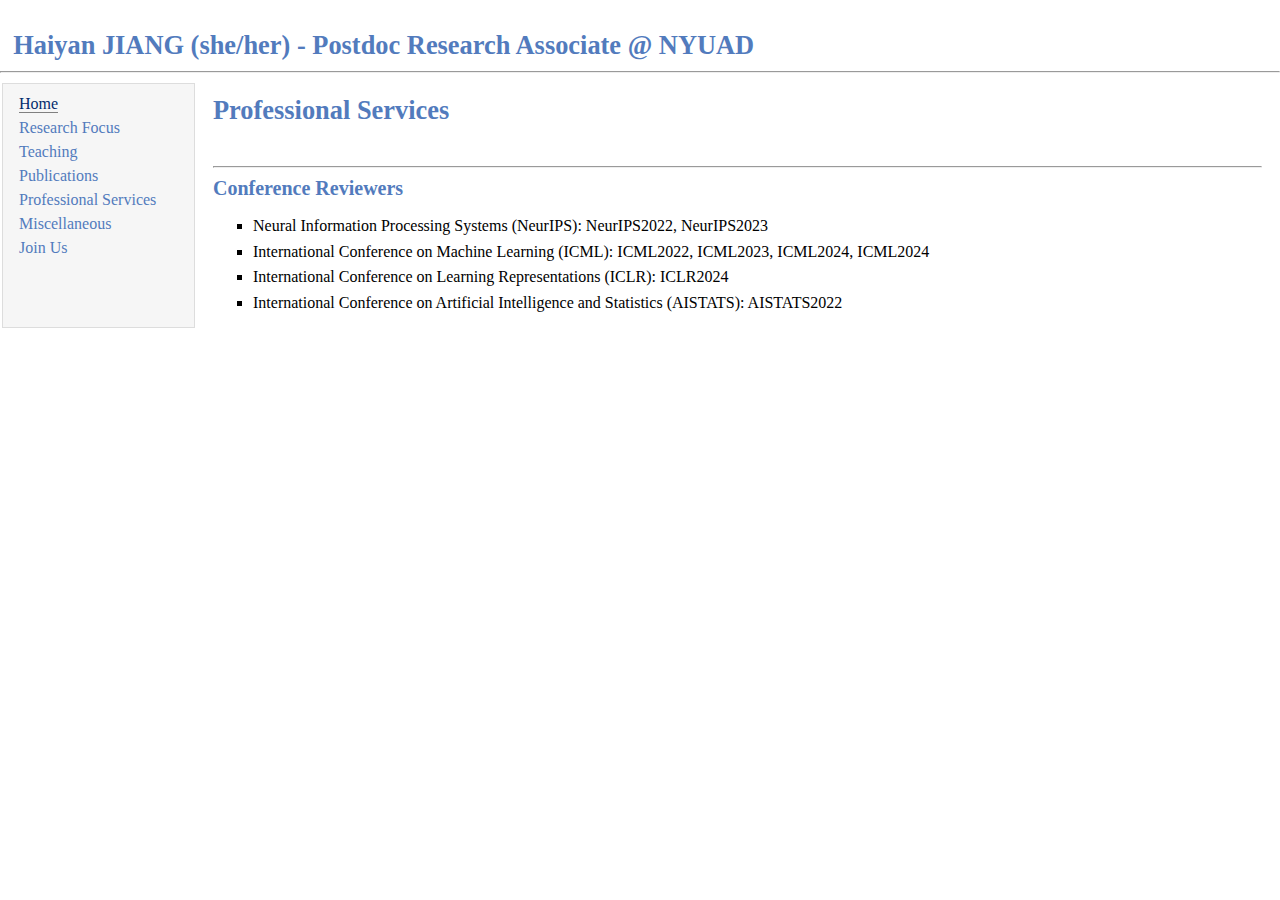
<file: service.html>
<html>


<head>
    <meta http-equiv="Content-Type" content="text/html;charset=utf-8">
    <link rel="stylesheet" type="text/css" href="style.css">
    <title>Haiyan JIANG (she/her) - Research Associate @ NYUAD</title>
</head>


<body>
<table summary="Table for page layout." id="tlayout">
<tr valign="top">
<h1 style="padding-left: 0.5em">Haiyan JIANG (she/her) - Postdoc Research Associate @ NYUAD</h1><hr>
<td id="layout-menu">
    <div class="menu-item"><a href="index.html" class="current">Home</a></div>
    <div class="menu-item"><a href="focus.html">Research Focus</a></div>
<!--     <div class="menu-item"><a href="group.html">Research Group</a></div> -->
    <div class="menu-item"><a href="teaching.html">Teaching</a></div>
    <div class="menu-item"><a href="publication.html">Publications</a></div>
    <div class="menu-item"><a href="service.html">Professional Services</a></div>
    <div class="menu-item"><a href="miscellaneous.html">Miscellaneous</a></div>
    <div class="menu-item"><a href="join.html">Join Us</a></div>
</td>


<td id="layout-content">

    <h1 style="margin-top: 0em">Professional Services</h1><br>
    <div>
        <h2><hr><a name="reviewers"></a>Conference Reviewers</h2>
        <ul>
	<li><p>Neural Information Processing Systems (NeurIPS): NeurIPS2022, NeurIPS2023 </p></li>
	<li><p>International Conference on Machine Learning (ICML): ICML2022, ICML2023, ICML2024, ICML2024 </p></li>
        <li><p>International Conference on Learning Representations (ICLR): ICLR2024 </p></li>
        <li><p>International Conference on Artificial Intelligence and Statistics (AISTATS): AISTATS2022 </p></li>
        </ul>
    </div>

</td>
</tr>
</table>
</body>
</html>
</file>
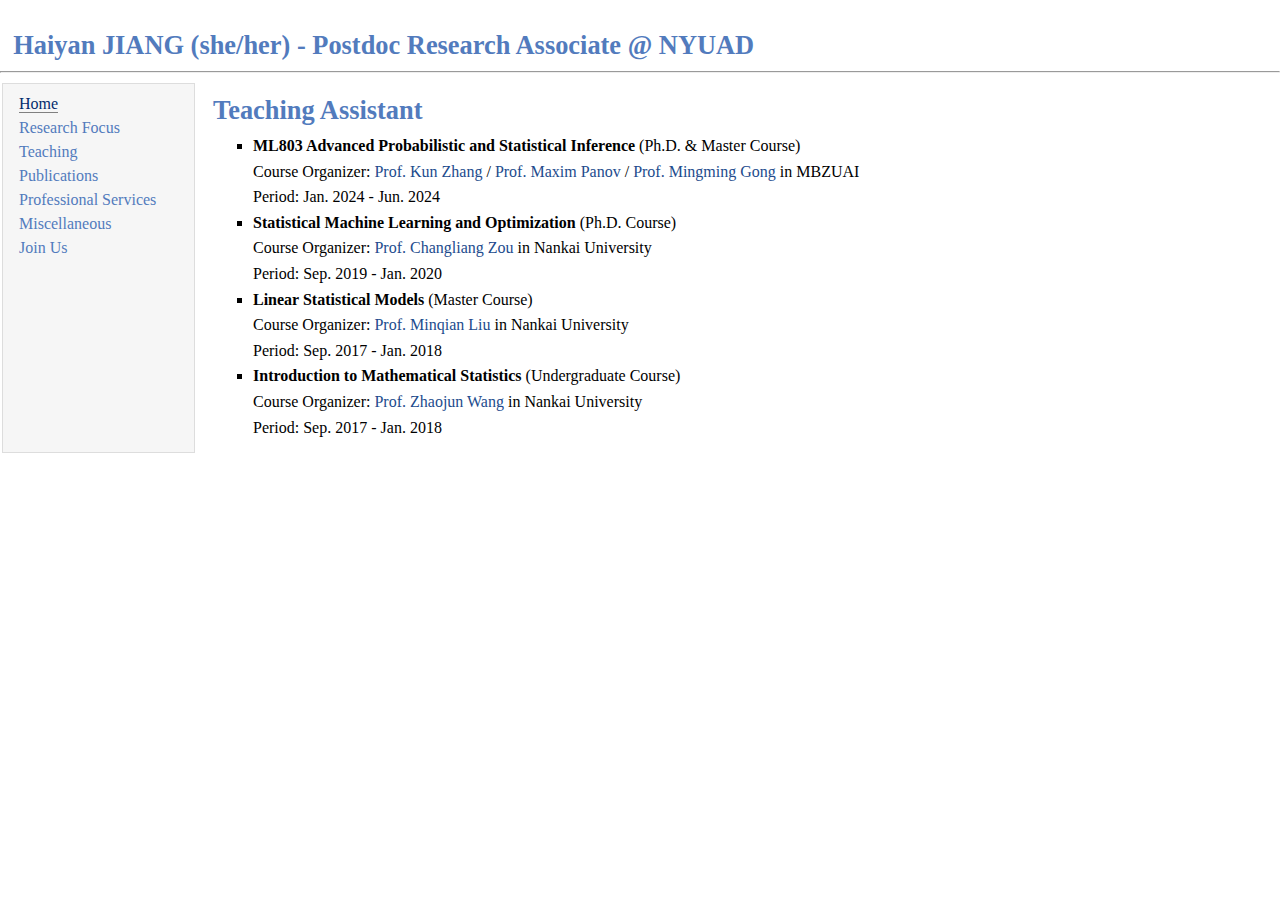
<file: teaching.html>
<html>


<head>
    <meta http-equiv="Content-Type" content="text/html;charset=utf-8">
    <link rel="stylesheet" type="text/css" href="style.css">
    <title>Haiyan JIANG (she/her) - Research Associate @ NYUAD</title>
</head>
	

<body>
<table summary="Table for page layout." id="tlayout">
<tr valign="top">
<h1 style="padding-left: 0.5em">Haiyan JIANG (she/her) - Postdoc Research Associate @ NYUAD</h1><hr>
<td id="layout-menu">
    <div class="menu-item"><a href="index.html" class="current">Home</a></div>
    <div class="menu-item"><a href="focus.html">Research Focus</a></div>
<!--     <div class="menu-item"><a href="group.html">Research Group</a></div> -->
    <div class="menu-item"><a href="teaching.html">Teaching</a></div>
    <div class="menu-item"><a href="publication.html">Publications</a></div>
    <div class="menu-item"><a href="service.html">Professional Services</a></div>
    <div class="menu-item"><a href="miscellaneous.html">Miscellaneous</a></div>
    <div class="menu-item"><a href="join.html">Join Us</a></div>
</td>


<td id="layout-content">

    <h1 style="margin-top: 0em">Teaching Assistant</h1>
    <ul>
	<li><p><b>ML803 Advanced Probabilistic and Statistical Inference</b> (Ph.D. & Master Course)</p>
		<p>Course Organizer: 
		<a href="https://mbzuai.ac.ae/study/faculty/kun-zhang/"> Prof. Kun Zhang</a> 
		/<a href="https://mbzuai.ac.ae/study/faculty/maxim-panov/"> Prof. Maxim Panov</a> 
		/<a href="https://mbzuai.ac.ae/study/faculty/mingming-gong/"> Prof. Mingming Gong</a> in MBZUAI </p>
		<p>Period: Jan. 2024 - Jun. 2024</p>
	</li>
	
        <li><p><b>Statistical Machine Learning and Optimization</b> (Ph.D. Course) </p>
		<p>Course Organizer: 
		<a href="http://web.stat.nankai.edu.cn/chlzou/">Prof. Changliang Zou</a> in Nankai University </p>
		<p>Period: Sep. 2019 - Jan. 2020 </p>
	</li>

        <li><p><b>Linear Statistical Models</b> (Master Course) </p>
		<p>Course Organizer: 
		<a href="http://web.stat.nankai.edu.cn/mqliu/main.html"> Prof. Minqian Liu</a> in Nankai University </p>
		<p>Period: Sep. 2017 - Jan. 2018 </p>
	</li>

	<li><p><b>Introduction to Mathematical Statistics </b>(Undergraduate Course) </p>
		<p>Course Organizer: 
		<a href="http://web.stat.nankai.edu.cn/zjwang/content-english1.html"> Prof. Zhaojun Wang</a> in Nankai University</p>
		<p>Period: Sep. 2017 - Jan. 2018</p>
	</li>
	    
<!-- Introduction to Mathematical Statistics, Zhaojun Wang, 2018 (sem 1), Sep. 2017 - Jan.2018
Linear Statistical Models, 线性统计模型, Minqian Liu, 2018 (sem 1), Sep. 2017 - Jan.2018
Statistical Machine Learning and Optimization, Changliang Zou, 2020 (sem 1) Sep. 2019 - Jan.2020 -->

    </ul>

</td>
</tr>
</table>
</body>
</html>
</file>
<file: style.css>
table#tlayout {
    width: 100%;
    border: none;
    border-collapse: separate;
    background: white;
}

body {
	background: white;
	font-family: Georgia, serif;
	padding-bottom: 8px;
	margin: 0;
}

#layout-menu {
	background: #f6f6f6;
	border: 1px solid #dddddd;
	padding-top: 0.5em;
	padding-left: 8px;
	padding-right: 8px;
	font-size: 1.0em;
	width: 175px;
	white-space: nowrap;
    text-align: left;
    vertical-align: top;
}

#layout-menu td {
	background: #f4f4f4;
    vertical-align: top;
}

#layout-content {
	padding-top: 0.0em;
	padding-left: 1.0em;
	padding-right: 1.0em;
    border: none;
    background: white;
    text-align: left;
    vertical-align: top;
}

#layout-menu a {
	line-height: 1.5em;
	margin-left: 0.5em;
}

tt {
    background: #ffffdd;
}

pre, tt {
	font-size: 90%;
	font-family: monaco, monospace;
}

a, a > tt {
	color: #224b8d;
	text-decoration: none;
}

a:hover {
	border-bottom: 1px orange solid;
}

#layout-menu a.current:link, #layout-menu a.current:visited {
	color: #022b6d;
	border-bottom: 1px gray solid;
}
#layout-menu a:link, #layout-menu a:visited, #layout-menu a:hover {
	color: #527bbd;
	text-decoration: none;
}
#layout-menu a:hover {
	text-decoration: none;
}

div.menu-category {
	border-bottom: 1px solid gray;
	margin-top: 0.8em;
	padding-top: 0.2em;
	padding-bottom: 0.1em;
	font-weight: bold;
}

div.menu-item {
	padding-left: 16px;
	text-indent: -16px;
}

div#toptitle {
	padding-bottom: 0.2em;
	margin-bottom: 1.5em;
	border-bottom: 3px double gray;
}

div#subtitle {
	margin-top: 0.0em;
	margin-bottom: 0.0em;
	padding-top: 0em;
	padding-bottom: 0.1em;
}

em {
	font-style: italic;
}

strong {
	font-weight: bold;
}

h1, h2, h3 {
	color: #527bbd;
	margin-top: 0.7em;
	margin-bottom: 0.3em;
    padding-top: 0.5em;
	padding-bottom: 0.2em;
	line-height: 1.0;	
}

h1 {
	font-size: 165%;
}

h2 {
	padding-top: 0.8em;
    padding-bottom: 0.6em;
	font-size: 125%;
}

h2 + h3 {
    padding-top: 0.2em;
}

h3 {
	font-size: 110%;
	border-bottom: none;
}

p {
	margin-top: 0.0em;
	margin-bottom: 0.8em;
	padding: 0;
	line-height: 1.3;
}

pre {
	padding: 0;
	margin: 0;
}

div#footer {
	font-size: small;
	border-top: 1px solid #c0c0c0;
	padding-top: 0.1em;
	margin-top: 4.0em;
	color: #c0c0c0;
}

div#footer a {
	color: #80a0b0;
}

div#footer-text {
	float: left;
	padding-bottom: 8px;
}

ul, ol, dl {
	margin-top: 0.2em;
	padding-top: 0;
	margin-bottom: 0.8em;
}

dt {
	margin-top: 0.5em;
	margin-bottom: 0;
}

dl {
	margin-left: 20px;
}

dd {
	color: #222222;
}

dd > *:first-child {
	margin-top: 0;
}

ul {
	list-style-position: outside;
	list-style-type: square;
}

p + ul, p + ol {
	margin-top: -0.5em;
}

li ul, li ol {
	margin-top: -0.3em;
}

ol {
	list-style-position: outside;
	list-style-type: decimal;
}

li p, dd p {
	margin-bottom: 0.3em;
}


ol ol {
	list-style-type: lower-alpha;
}

ol ol ol {
	list-style-type: lower-roman;
}

p + div.codeblock {
	margin-top: -0.6em;
}

div.codeblock, div.infoblock {
	margin-right: 0%;
	margin-top: 1.2em;
	margin-bottom: 1.3em;
}

div.blocktitle {
	font-weight: bold;
	color: #cd7b62;
	margin-top: 1.2em;
	margin-bottom: 0.1em;
}

div.blockcontent {
	border: 1px solid silver;
	padding: 0.3em 0.5em;
}

div.infoblock > div.blockcontent {
	background: #ffffee;
}

div.blockcontent p + ul, div.blockcontent p + ol {
	margin-top: 0.4em;
}

div.infoblock p {
	margin-bottom: 0em;
}

div.infoblock li p, div.infoblock dd p {
	margin-bottom: 0.5em;
}

div.infoblock p + p {
	margin-top: 0.8em;
}

div.codeblock > div.blockcontent {
	background: #f6f6f6;
}

span.pycommand {
	color: #000070;
}

span.statement {
	color: #008800;
}
span.builtin {
	color: #000088;
}
span.special {
	color: #990000;
}
span.operator {
	color: #880000;
}
span.error {
	color: #aa0000;
}
span.comment, span.comment > *, span.string, span.string > * {
	color: #606060;
}

@media print {
	#layout-menu { display: none; }
}

#fwtitle {
	margin: 2px;
}

#fwtitle #toptitle {
	padding-left: 0.5em;
	margin-bottom: 0.5em;
}

#layout-content h1:first-child, #layout-content h2:first-child, #layout-content h3:first-child {
	margin-top: -0.7em;
}

div#toptitle h1, #layout-content div#toptitle h1 {
	margin-bottom: 0.0em;
	padding-bottom: 0.1em;
	padding-top: 0;
	margin-top: 0.5em;
	border-bottom: none;
}

img.eq {
	padding: 0;
	padding-left: 0.1em;
	padding-right: 0.1em;
	margin: 0;
}

img.eqwl {
	padding-left: 2em;
	padding-top: 0.6em;
	padding-bottom: 0.2em;
	margin: 0;
}

table {
    border: 2px solid black;
    border-collapse: collapse;
}

td {
    padding: 2px;
    padding-left: 0.5em;
    padding-right: 0.5em;
    text-align: center;
    border: 1px solid gray;
}

table + table {
    margin-top: 1em;
}

tr.heading {
    font-weight: bold;
    border-bottom: 2px solid black;
}

img {
    border: none;
}

table.imgtable, table.imgtable td {
    border: none;
    text-align: left;
}
</file>
<file: jiang_files/style.css>
/* Ce Liu hompage style (copied from Miki's page */
 
body{
	font: 15px 'Lato', Arial, sans-serif;
	color: #000;
	background-color: rgb(233,234,237); /*rgb(204,204,204);*/ /*#565656;*/
}

tr{
	display: block;
	margin: 2px 0;
}

/* body,td,th,tr,p,a {
    font-family: 'Lato', Verdana, Helvetica, sans-serif;
    font-size: 12px
    } */

.container {
/* 	width: 1000px; */
	width: 90%;
	min-height: 1000px;
	max-height: 999999px; /* prevents font boosting */
	margin: 56px auto 20px; /* top right bottom left */
/* 	margin: 20px auto 10px; /* Adjusted margin values */   /*I've reduced the top margin from 56px to 20px and the bottom margin from 20px to 10px.*/ */
	box-shadow: 0 0 7px rgb(100,100,100);
	text-align: left;
	background: #fff;
	padding: 14px 14px 14px 14px; /* top right bottom left */
/* 	padding: 14px; /* top right bottom left */ */
	z-index: 1;
}

papertitle {
font-family: 'Lato', Verdana, Helvetica, sans-serif;
font-size: 14px;
font-weight: 600
}

.profile{
    font-family: 'Lato', Verdana, Helvetica, sans-serif;
    font-size: 14px
}

.bio{
    font-family: 'Lato', Verdana, Helvetica, sans-serif;
    font-size: 14px
}

.news{
    font-family: 'Lato', Verdana, Helvetica, sans-serif;
    font-size: 14px
}

.paper{
    font-family: 'Lato', Verdana, Helvetica, sans-serif;
    font-size: 14px
}

.education{
    font-family: 'Lato', Verdana, Helvetica, sans-serif;
    font-size: 14px
}


.service{
	margin-bottom: 5pt; 
	margin-top: 5pt;
}

.service a {
	/* unvisited link */
	text-decoration: none;
	color: #000088;
}

.service a:link {
	color: #000088;
}

.service a:visited {
	color: #000088;
}

/* .paper{
	font: 15px Times New Roman, Serif;
} */

.oral{
	font-weight: bold;
	color: #880000;
}

.award{
	font-weight: bold;
	color: MediumVioletRed;
}

.footer {
	text-align: center;
	font-size: 85%;
}

.name {
	font-size: 190%;
	font-weight: bold;
	display: block;
	text-align: left;
	margin: 0;
}

/* Menu */

.menu {
	background-color: rgb(45,45,45);
    left: 0;
    top: 0;
    width: 100%;
	padding: 12px 0px;
	text-align: center;
	position: fixed;
	z-index: 100;
	width: 100%
}

.menu a {
	font-size: 120%;
	/*font-weight: bolder;*/
	padding: 0.25ex 2ex;
	color: rgb(240,240,240);
	text-decoration: none;
	transition: .2s;
}

.menu a:link {
	color: rgb(240,240,240);
	/*color: #9e9e9e;*/
}

.menu a:visited {
	color: rgb(240,240,240);
	/*color: #9e9e9e;*/
}

.menu a:hover, .menu a:active {
    color: rgb(160,160,160);
    /*color: #ffffff;*/
	text-decoration: none;
}

/* Email */

.hide { display: none; }
.mock { }
.unselectable { /* http://stackoverflow.com/questions/2310734/how-to-make-html-text-unselectable */
 	-webkit-touch-callout: none;
    -webkit-user-select: none;
    -khtml-user-select: none;
    -moz-user-select: none;
    -ms-user-select: none;
    user-select: none;
}

/* News */

a.button {
	text-decoration:none;
	color: rgb(0,0,200);
	cursor: pointer
}

table.news_table {
	border: 0;
	height: 210px;
	display: block;
	overflow: auto;	
}

table.news_table td:first-child { /* "New!" icon */
	vertical-align: top;
}

table.news_table td:nth-child(2) { /* Month */
	width: 10px;
	text-align: left;
	vertical-align: top;
	font-style: italic;
}

table.news_table td:nth-child(3) { /* Day */
	width: 10px;
	text-align: left;
	vertical-align: top;
	font-style: italic;
}

table.news_table td:nth-child(4) { /* Year */
	width: 10px;
	vertical-align: top;
	font-style: italic;
}

table.news_table td:nth-child(5) { /* Margin */
	width: 6px;
}

table.news_table td:nth-child(6) { /* Text */
	vertical-align: top;
}

/* Links */

a {
  	text-decoration:none;
}

a:link, a:visited {
	color: #1762e0;
    text-decoration:none;
}

a:hover {
	color: #333;
}

a.anchor {
	display: block; 
	position: relative; 
	top: -38px; 
	visibility: hidden;
}

p.small {line-height:70%;}
p.big {line-height:200%;}

/* Section headings */

.section {
	font-size: 160%;
	font-weight: bold;
	display: block;
	margin-top: 5px;
	margin-bottom: 5px;
	padding-top: 10px;
	padding-bottom: 3px;
	padding-left: 0px;
	vertical-align: middle;
	border-top: 1px solid rgb(160,160,160);
}


/* Projects */

.project_name {
	font-size: 110%;
	font-weight: bold;
	display: block;
	padding-bottom: 6px;
}

.project_abstract {
	display: block;
	padding-bottom: 6px;
}

table.projects_table {
	vertical-align: top;
	border-spacing: 6px 14px;
}

img.project_thumbnail {
	width: 250px;
	border: 1px solid black;
	padding: 1px;
}

table.my_table {
	border-spacing: 6px 14px; /* horiz vert */
}


table.my_table td.image {
	text-align: center;
	vertical-align: top;
}

img.thumb {
	width: 160px;
	border: 1px solid black;
	padding: 1px;
}

/* Lists */

ul {
	margin-left: 18px;
	padding-left: 4px; 
	margin-top: 0;
	margin-bottom: 0;
}

/* Talks */

table.talks {
	margin-top: 10px;
	margin-left: 0px;
}


/* Press */

table.press {
	margin-left: 8px;

}

#press1 ul {
	list-style-type: none;
	margin-left: 0;
	margin-top: 0;
	margin-bottom: 0;
}

#press1 li {
	margin-bottom: 3px;
}

.emph {
	font-size: 1.15em;
	font-weight: bold;
}

.abstract {
	width:90%; 
	margin:10px; 
	padding:10px; 
	background:ivory;
	border:2px solid #aaa;
	display: none;
}


.date {
	font-size: 80%;
}
</file>
